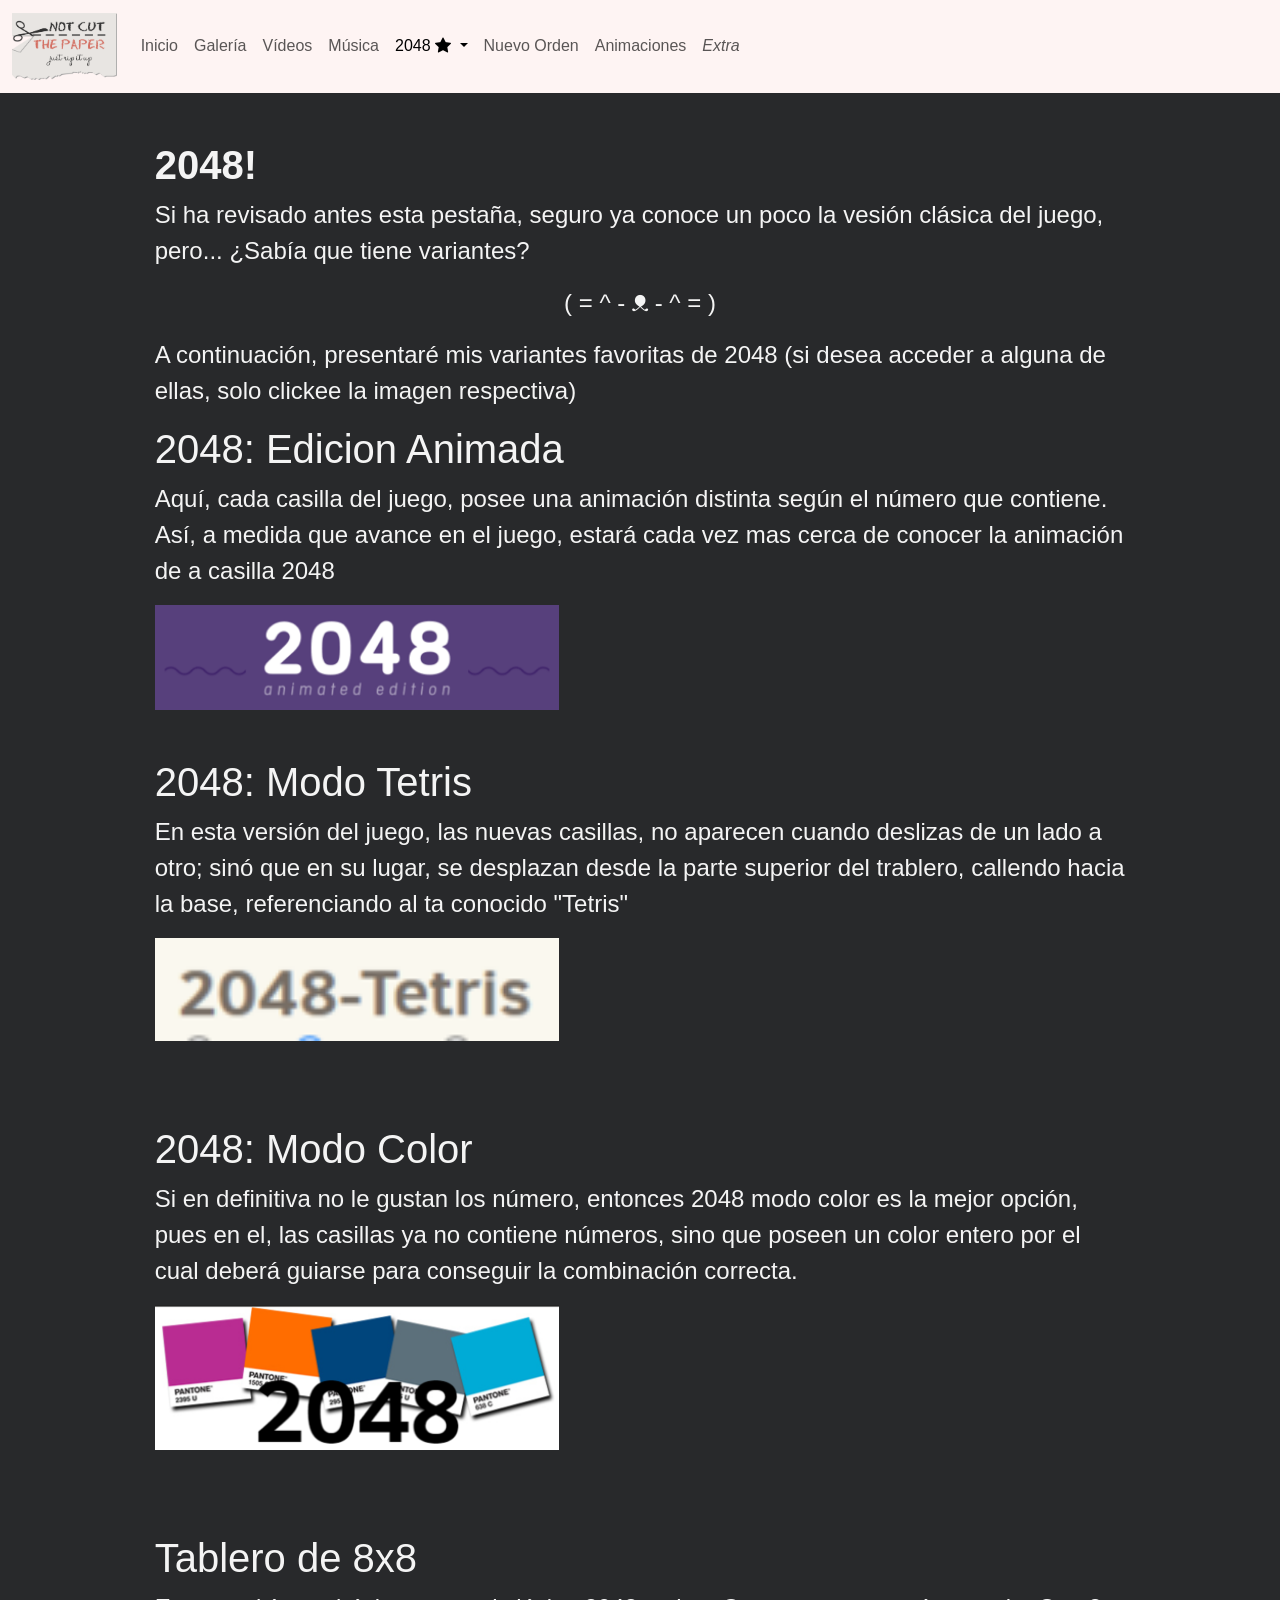
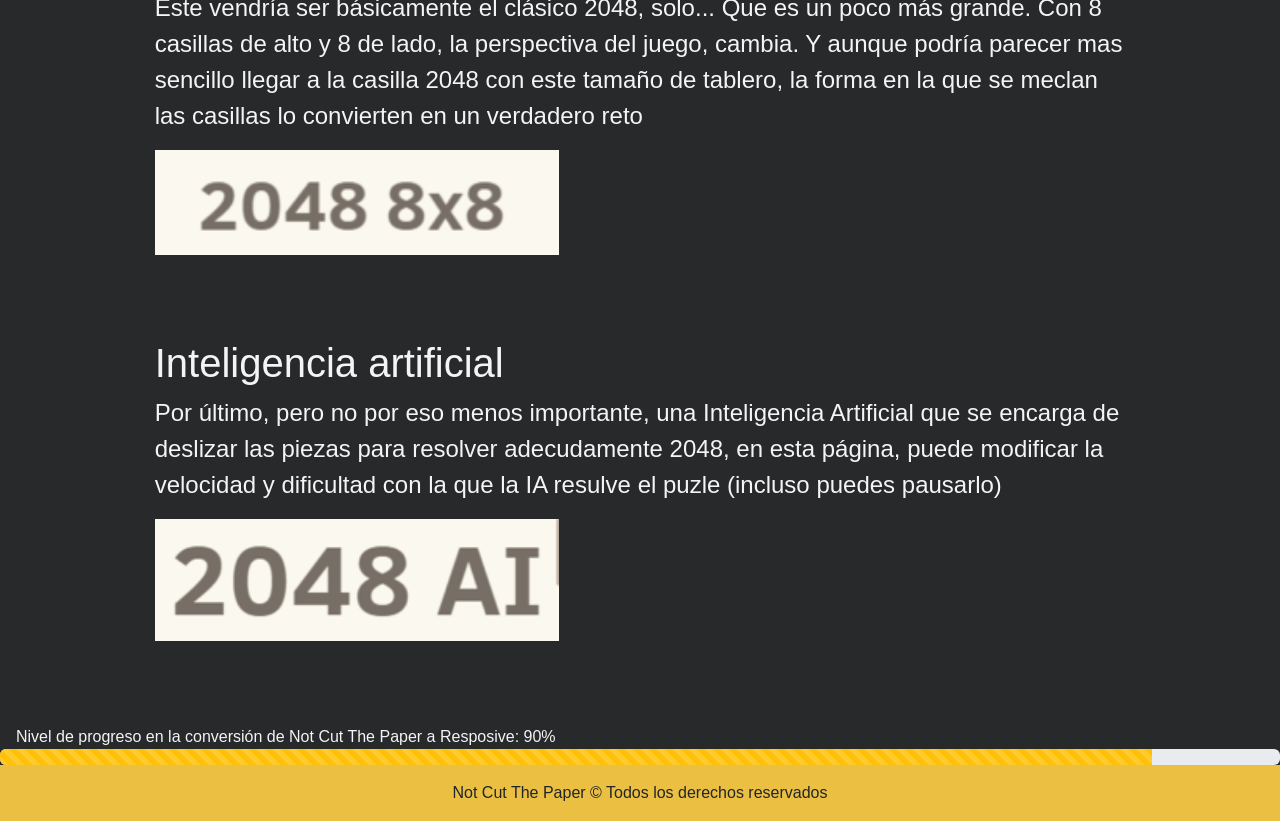
<file: 2048.html>
<!DOCTYPE html>
<html lang="en">
<head>
    <meta charset="UTF-8">
    <meta http-equiv="X-UA-Compatible" content="IE=edge">
    <meta name="viewport" content="width=device-width, initial-scale=1.0">
    <link rel="stylesheet" href="css/styles2048.css">
    <!-- Link a CSS y JavaScript BootsTrap 5 -->
    <link href="https://cdn.jsdelivr.net/npm/bootstrap@5.0.2/dist/css/bootstrap.min.css" rel="stylesheet" integrity="sha384-EVSTQN3/azprG1Anm3QDgpJLIm9Nao0Yz1ztcQTwFspd3yD65VohhpuuCOmLASjC" crossorigin="anonymous">
    <script src="https://cdn.jsdelivr.net/npm/bootstrap@5.0.2/dist/js/bootstrap.bundle.min.js" integrity="sha384-MrcW6ZMFYlzcLA8Nl+NtUVF0sA7MsXsP1UyJoMp4YLEuNSfAP+JcXn/tWtIaxVXM" crossorigin="anonymous"></script>
    <link rel="stylesheet" href="https://cdn.jsdelivr.net/npm/bootstrap-icons@1.5.0/font/bootstrap-icons.css">
    <title>Not Cut The Paper - Inicio</title>
</head>
    <link rel="stylesheet" href="css/styles2048.css">
<body style="background: #28292b;">
    <nav class="navbar navbar-expand-lg navbar-light" style="background-color: #FEF4F3;">
        <div class="container-fluid">
            <a class="navbar-brand col-4 col-lg-1 float-start" href="index.html"><img src="img/NCTP_new_logo.png" class="col-12" alt=""></a>
            <div class="comtainer col-5 float-none navbar-toggler border-0 fs-6">
                <p class="text-center mt-3">Bienvenido, espero le agrade el lugar</p>
            </div>
            <button class="navbar-toggler col-2 float-end" type="button" data-bs-toggle="collapse" data-bs-target="#navbarSupportedContent" aria-controls="navbarSupportedContent" aria-expanded="false" aria-label="Toggle navigation">
                <span class="navbar-toggler-icon"></span>
            </button>
            <div class="collapse navbar-collapse" id="navbarSupportedContent">
                <ul class="navbar-nav me-auto mb-2 mb-lg-0">
                    <li class="nav-item">
                        <a class="nav-link" aria-current="page" href="index.html">Inicio</a>
                    </li>
                    <li class="nav-item">
                        <a class="nav-link" href="g.html">Galería</a>
                    </li>
                    <li class="nav-item">
                        <a class="nav-link" href="v.html">Vídeos</a>
                    </li>
                    <li class="nav-item">
                        <a class="nav-link" href="m.html">Música</a>
                    </li>
                    <li class="nav-item dropdown">
                        <a class="nav-link dropdown-toggle active" href="#" id="navbarDropdown" role="button" data-bs-toggle="dropdown" aria-expanded="false">
                            2048 <i class="bi bi-star-fill"></i>
                        </a>
                        <ul class="dropdown-menu" aria-labelledby="navbarDropdown">
                            <li><a class="dropdown-item" href="2048.html">Especificaciones generales: 2048</a></li>
                            <li><a class="dropdown-item" href="https://www.romaincousin.fr/2048/">Ver. Animada</a></li>
                            <li><a class="dropdown-item" href="https://www.prat0318.com/2048-tetris/">Modo Tetris</a></li>
                            <li><a class="dropdown-item" href="https://0x0800.github.io/2048-PANTONE/">Modo Color</a></li>
                            <li><a class="dropdown-item" href="https://2048game.club/2048-8x8-board/">Tablero de 8x8</a></li>
                            <li><hr class="dropdown-divider"></li>
                            <li><a class="dropdown-item" href="https://aj-r.github.io/2048-AI/">IA</a></li>
                        </ul>
                    </li>
                    <li class="nav-item">
                        <a class="nav-link" href="o.html">Nuevo Orden</a>
                    </li>
                    <li class="nav-item">
                        <a class="nav-link" href="a.html">Animaciones</a>
                    </li>
                    <li class="nav-item">
                        <a class="nav-link" href="e.html"><Em>Extra</Em></a>
                    </li>
                </ul>
                <form class="d-flex">
                    <input class="form-control me-2 d-md-none d-block" type="search" placeholder="Buscar" aria-label="Search">
                    <button class="btn btn-outline-dark d-md-none d-block" type="submit">
                        <svg xmlns="http://www.w3.org/2000/svg" width="16" height="16" fill="currentColor" class="bi bi-search mb-1" viewBox="0 0 16 16">
                            <path d="M11.742 10.344a6.5 6.5 0 1 0-1.397 1.398h-.001c.03.04.062.078.098.115l3.85 3.85a1 1 0 0 0 1.415-1.414l-3.85-3.85a1.007 1.007 0 0 0-.115-.1zM12 6.5a5.5 5.5 0 1 1-11 0 5.5 5.5 0 0 1 11 0z"/>
                        </svg>
                    </button>
                </form>
            </div>
        </div>
    </nav>
    <div class="container col-md-10 mt-5 px-5">
        <div class="paragraphs fs-4">
            <h1 class="fs-1 tt">2048!</h1>
            <p>Si ha revisado antes esta pestaña, seguro ya conoce un poco la vesión clásica del juego, pero... ¿Sabía que tiene variantes?
            <p class="text-center">
                ( = ^ - ᴥ - ^ = )
            </p>
            <p>
                A continuación, presentaré mis variantes favoritas de 2048 (si desea acceder a alguna de ellas, solo clickee la imagen respectiva)
            </p>
            <h1>2048: Edicion Animada</h1>
            <p>
                Aquí, cada casilla del juego, posee una animación distinta según el número que contiene. Así, a medida que avance en el juego, estará cada vez mas cerca de conocer la animación de a casilla 2048
            </p>
            <div class="col-11 col-md-5 mt-3 mb-5">
                <a href="https://www.romaincousin.fr/2048/" target="_blank"><img style="width: 100%;" src="img/Animated2048.png" alt=""></a>
            </div>
            <h1>2048: Modo Tetris</h1>
            <p>
                En esta versión del juego, las nuevas casillas, no aparecen cuando deslizas de un lado a otro; sinó que en su lugar, se desplazan desde la parte superior del trablero, callendo hacia la base, referenciando al ta conocido "Tetris"
            </p>
            <div class="col-11 col-md-5 mt-3 mb-5">
                <a href="https://www.prat0318.com/2048-tetris/" target="_blank"><img style="width: 100%;" src="img/Tetris2048.png" alt=""></a>
            </div>
            <br>
            <h1>2048: Modo Color</h1>
            <p>
                Si en definitiva no le gustan los número, entonces 2048 modo color es la mejor opción, pues en el, las casillas ya no contiene números, sino que poseen un color entero por el cual deberá guiarse para conseguir la combinación correcta.
            </p>
            <div class="col-11 col-md-5 mt-3 mb-5">
                <a href="https://0x0800.github.io/2048-PANTONE/" target="_blank"><img style="width: 100%;" src="img/Color2048.png" alt=""></a>
            </div>
            <br>
            <h1>Tablero de 8x8</h1>
            <p>
                Este vendría ser básicamente el clásico 2048, solo... Que es un poco más grande. Con 8 casillas de alto y 8 de lado, la perspectiva del juego, cambia. Y aunque podría parecer mas sencillo llegar a la casilla 2048 con este tamaño de tablero, la forma en la que se meclan las casillas lo convierten en un verdadero reto
            </p>
            <div class="col-11 col-md-5 mt-3 mb-5">
                <a href="https://2048game.club/2048-8x8-board/" target="_blank"><img style="width: 100%;" src="img/8x8_2048.png" alt=""></a>
            </div>
            <br>
            <h1>Inteligencia artificial</h1>
            <p>
                Por último, pero no por eso menos importante, una Inteligencia Artificial que se encarga de deslizar las piezas para resolver adecudamente 2048, en esta página, puede modificar la velocidad y dificultad con la que la IA resulve el puzle (incluso puedes pausarlo)
            </p>
            <div class="col-11 col-md-5 mt-3 mb-5">
                <a href="https://aj-r.github.io/2048-AI/" target="_blank"><img style="width: 100%;" src="img/IA2048.png" alt=""></a>
            </div>
            <br>
        </div>
    </div>
    <div class="float-start m-0 p-0 col-12">
        <p class="m-0 ps-3">Nivel de progreso en la conversión de Not Cut The Paper a Resposive: 90%</p>
    <div class="progress">
        <div class="progress-bar progress-bar-striped bg-warning" role="progressbar" style="width: 90%" aria-valuenow="90" aria-valuemin="0" aria-valuemax="100"></div>
    </div>
    </div>
    <div class="container-fluid float-end m-0 p-0">
        <footer class="footer mt-auto py-3">
            <div class="container text-center">
                <span class="text-dark text-center">Not Cut The Paper © Todos los derechos reservados</span>
            </div>
        </footer>
    </div>
</body>
</file>
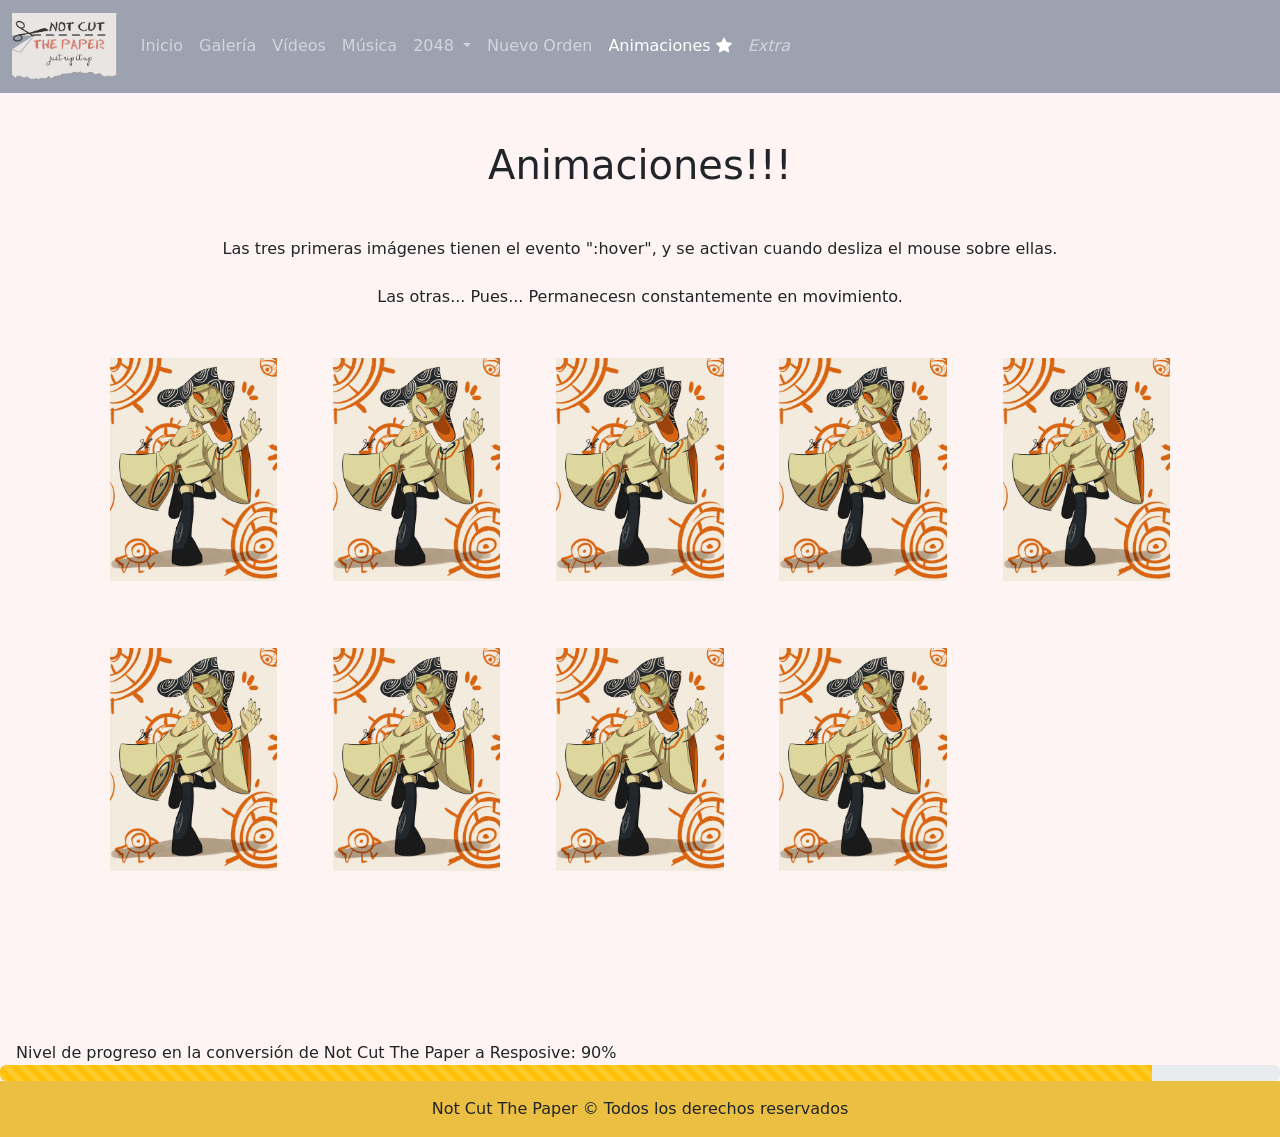
<file: a.html>
<!DOCTYPE html>
<html lang="en">
<head>
    <meta charset="UTF-8">
    <meta http-equiv="X-UA-Compatible" content="IE=edge">
    <meta name="viewport" content="width=device-width, initial-scale=1.0">
    <link rel="stylesheet" href="css/stylesa.css">
    <!-- Link a CSS y JavaScript BootsTrap 5 -->
    <link href="https://cdn.jsdelivr.net/npm/bootstrap@5.0.2/dist/css/bootstrap.min.css" rel="stylesheet" integrity="sha384-EVSTQN3/azprG1Anm3QDgpJLIm9Nao0Yz1ztcQTwFspd3yD65VohhpuuCOmLASjC" crossorigin="anonymous">
    <script src="https://cdn.jsdelivr.net/npm/bootstrap@5.0.2/dist/js/bootstrap.bundle.min.js" integrity="sha384-MrcW6ZMFYlzcLA8Nl+NtUVF0sA7MsXsP1UyJoMp4YLEuNSfAP+JcXn/tWtIaxVXM" crossorigin="anonymous"></script>
    <link rel="stylesheet" href="https://cdn.jsdelivr.net/npm/bootstrap-icons@1.5.0/font/bootstrap-icons.css">
    <title>Not Cut The Paper - Animaciones</title>
</head>
<body class="text-dark" style="background: #FEF4F3;">
    <nav class="navbar navbar-expand-lg navbar-dark" style="background-color: #9CA2B0;">
        <div class="container-fluid">
            <a class="navbar-brand col-4 col-lg-1 float-start" href="index.html"><img src="img/NCTP_new_logo.png" class="col-12" alt=""></a>
            <div class="comtainer col-5 float-none navbar-toggler border-0 fs-6">
                <p class="text-center mt-3">Bienvenido, espero le agrade el lugar</p>
            </div>
            <button class="navbar-toggler col-2 float-end" type="button" data-bs-toggle="collapse" data-bs-target="#navbarSupportedContent" aria-controls="navbarSupportedContent" aria-expanded="false" aria-label="Toggle navigation">
                <span class="navbar-toggler-icon"></span>
            </button>
            <div class="collapse navbar-collapse" id="navbarSupportedContent">
                <ul class="navbar-nav me-auto mb-2 mb-lg-0">
                    <li class="nav-item">
                        <a class="nav-link" aria-current="page" href="index.html">Inicio</a>
                    </li>
                    <li class="nav-item">
                        <a class="nav-link" href="g.html">Galería</a>
                    </li>
                    <li class="nav-item">
                        <a class="nav-link" href="v.html">Vídeos</a>
                    </li>
                    <li class="nav-item">
                        <a class="nav-link" href="m.html">Música</a>
                    </li>
                    <li class="nav-item dropdown">
                        <a class="nav-link dropdown-toggle" href="#" id="navbarDropdown" role="button" data-bs-toggle="dropdown" aria-expanded="false">
                            2048
                        </a>
                        <ul class="dropdown-menu" aria-labelledby="navbarDropdown">
                            <li><a class="dropdown-item" href="2048.html">Especificaciones generales: 2048</a></li>
                            <li><a class="dropdown-item" href="https://www.romaincousin.fr/2048/">Ver. Animada</a></li>
                            <li><a class="dropdown-item" href="https://www.prat0318.com/2048-tetris/">Modo Tetris</a></li>
                            <li><a class="dropdown-item" href="https://0x0800.github.io/2048-PANTONE/">Modo Color</a></li>
                            <li><a class="dropdown-item" href="https://2048game.club/2048-8x8-board/">Tablero de 8x8</a></li>
                            <li><hr class="dropdown-divider"></li>
                            <li><a class="dropdown-item" href="https://aj-r.github.io/2048-AI/">IA</a></li>
                        </ul>
                    </li>
                    <li class="nav-item">
                        <a class="nav-link" href="o.html">Nuevo Orden</a>
                    </li>
                    <li class="nav-item">
                        <a class="nav-link active" href="a.html">Animaciones <i class="bi bi-star-fill"></i></a>
                    </li>
                    <li class="nav-item">
                        <a class="nav-link" href="e.html"><Em>Extra</Em></a>
                    </li>
                </ul>
                <form class="d-flex">
                    <input class="form-control me-2 d-md-none d-block" type="search" placeholder="Buscar" aria-label="Search">
                    <button class="btn btn-outline-dark d-md-none d-block" type="submit">
                        <svg xmlns="http://www.w3.org/2000/svg" width="16" height="16" fill="currentColor" class="bi bi-search mb-1" viewBox="0 0 16 16">
                            <path d="M11.742 10.344a6.5 6.5 0 1 0-1.397 1.398h-.001c.03.04.062.078.098.115l3.85 3.85a1 1 0 0 0 1.415-1.414l-3.85-3.85a1.007 1.007 0 0 0-.115-.1zM12 6.5a5.5 5.5 0 1 1-11 0 5.5 5.5 0 0 1 11 0z"/>
                        </svg>
                    </button>
                </form>
            </div>
        </div>
    </nav>
    <div class="container text-center all-img" style="width: 100%; height: 100vh;">
        <h1 class="my-5">Animaciones!!!</h1>
        <p>Las tres primeras imágenes tienen el evento ":hover", y se activan cuando desliza el mouse sobre ellas. <br><br> Las otras... Pues... Permanecesn constantemente en movimiento.</p>
        <img src="img/Eve.jpg" alt="" class="two">
        <img src="img/Eve.jpg" alt="" class="three">
        <img src="img/Eve.jpg" alt="" class="four">
        <img src="img/Eve.jpg" alt="" class="five">
        <img src="img/Eve.jpg" alt="" class="six">
        <img src="img/Eve.jpg" alt="" class="seven">
        <img src="img/Eve.jpg" alt="" class="eigth">
        <img src="img/Eve.jpg" alt="" class="nine">
        <img src="img/Eve.jpg" alt="" class="ten">
    </div>
    <div class="float-start m-0 p-0 col-12">
        <p class="m-0 ps-3">Nivel de progreso en la conversión de Not Cut The Paper a Resposive: 90%</p>
        <div class="progress">
            <div class="progress-bar progress-bar-striped bg-warning" role="progressbar" style="width: 90%" aria-valuenow="90" aria-valuemin="0" aria-valuemax="100"></div>
        </div>
    </div>
    <div class="container-fluid float-end m-0 p-0 bg-warning">
        <footer class="footer mt-auto py-3">
            <div class="container text-center">
                <span class="text-dark text-center">Not Cut The Paper © Todos los derechos reservados</span>
            </div>
        </footer>
    </div>
</body>
</html>
</file>
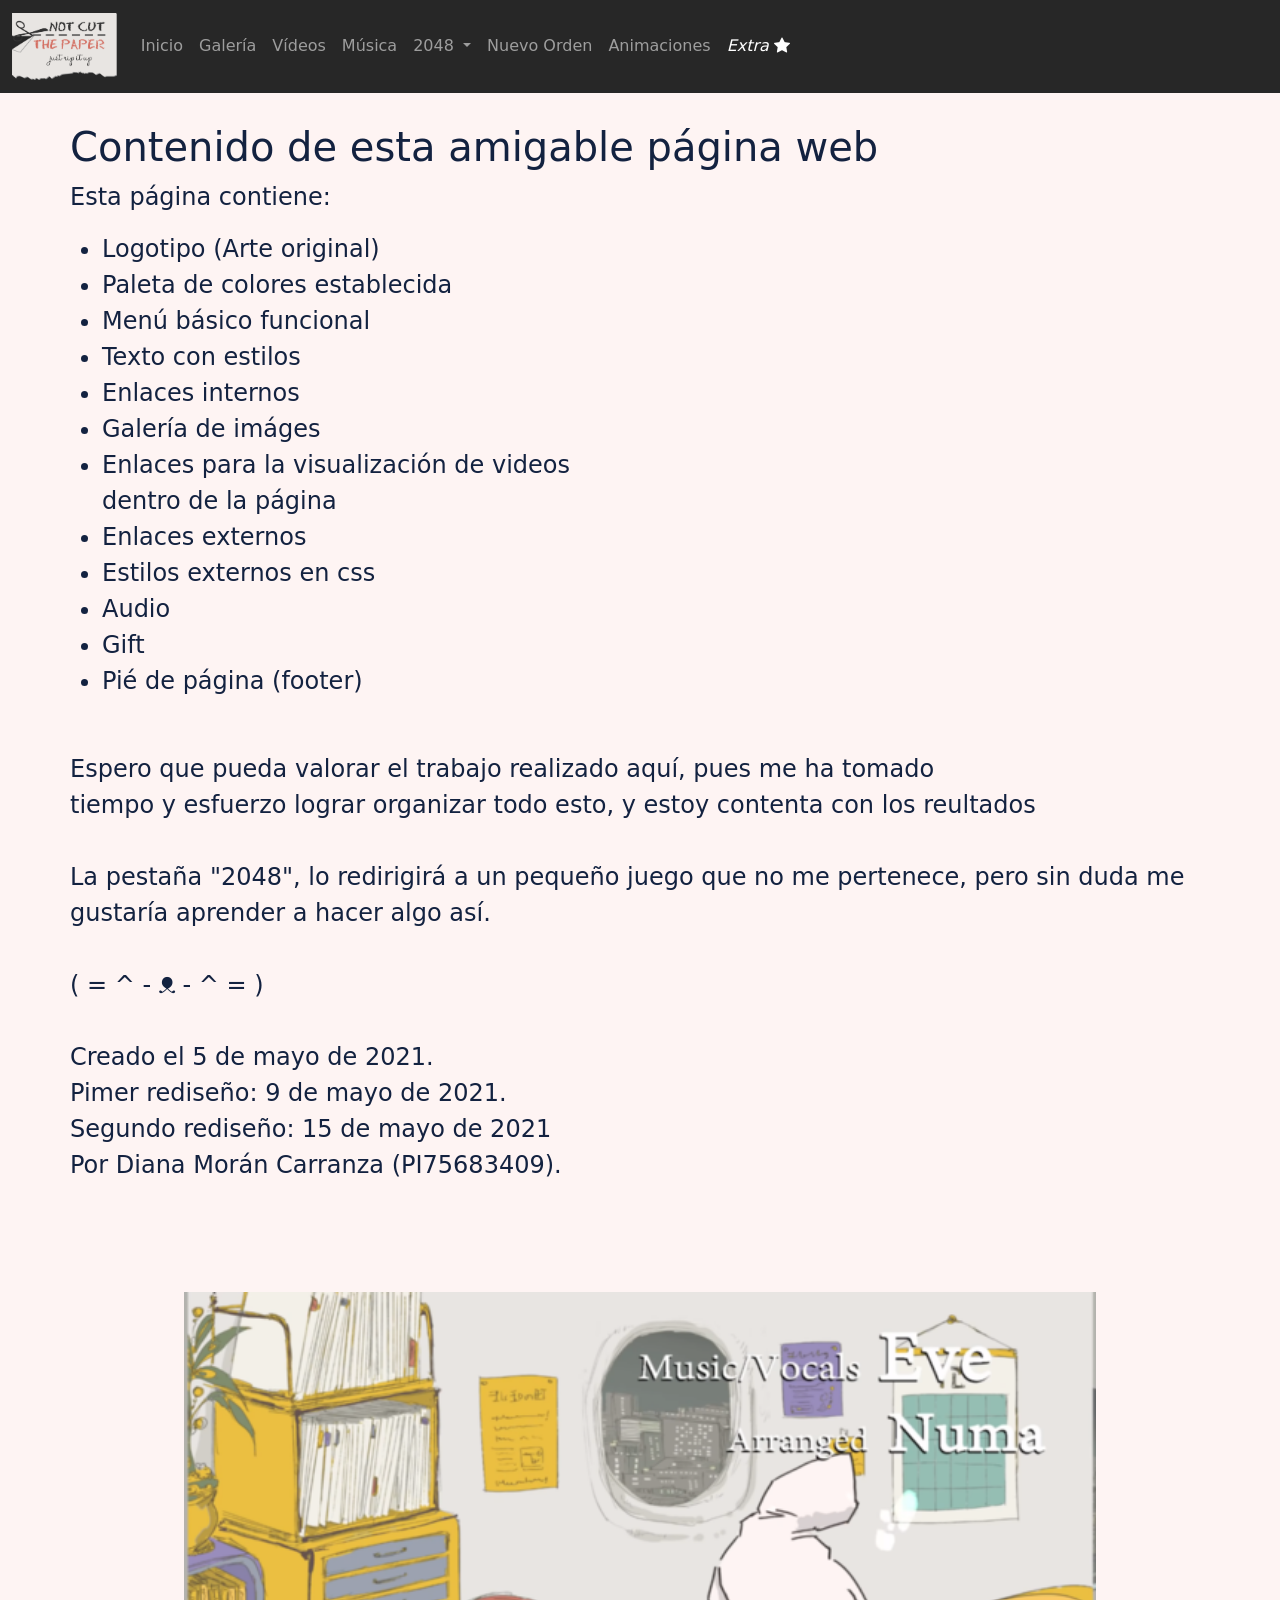
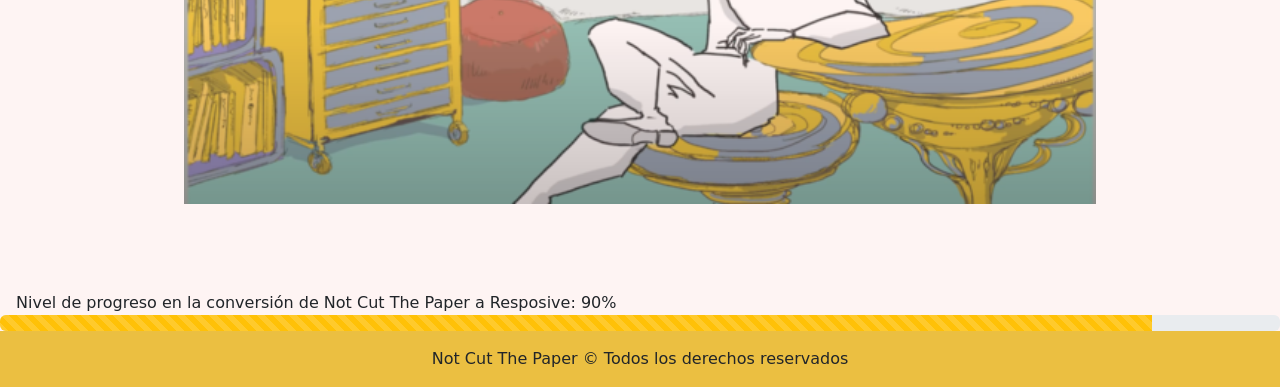
<file: e.html>
<!DOCTYPE html>
<html lang="en">
<head>
    <meta charset="UTF-8">
    <meta http-equiv="X-UA-Compatible" content="IE=edge">
    <meta name="viewport" content="width=device-width, initial-scale=1.0">
    <link rel="stylesheet" href="css/stylese.css">
    <!-- Link a CSS y JavaScript BootsTrap 5 -->
    <link href="https://cdn.jsdelivr.net/npm/bootstrap@5.0.2/dist/css/bootstrap.min.css" rel="stylesheet" integrity="sha384-EVSTQN3/azprG1Anm3QDgpJLIm9Nao0Yz1ztcQTwFspd3yD65VohhpuuCOmLASjC" crossorigin="anonymous">
    <script src="https://cdn.jsdelivr.net/npm/bootstrap@5.0.2/dist/js/bootstrap.bundle.min.js" integrity="sha384-MrcW6ZMFYlzcLA8Nl+NtUVF0sA7MsXsP1UyJoMp4YLEuNSfAP+JcXn/tWtIaxVXM" crossorigin="anonymous"></script>
    <link rel="stylesheet" href="https://cdn.jsdelivr.net/npm/bootstrap-icons@1.5.0/font/bootstrap-icons.css">
    <title>Not Cut The Paper - Extra</title>
</head>
<body class="text-dark" style="background: #FEF4F3;">
    <nav class="navbar navbar-expand-lg navbar-dark" style="background-color: rgb(39, 39, 39);;">
        <div class="container-fluid">
            <a class="navbar-brand col-4 col-lg-1 float-start" href="index.html"><img src="img/NCTP_new_logo.png" class="col-12" alt=""></a>
            <div class="comtainer col-5 float-none navbar-toggler border-0 fs-6">
                <p class="text-center mt-3">Bienvenido, espero le agrade el lugar</p>
            </div>
            <button class="navbar-toggler col-2 float-end" type="button" data-bs-toggle="collapse" data-bs-target="#navbarSupportedContent" aria-controls="navbarSupportedContent" aria-expanded="false" aria-label="Toggle navigation">
                <span class="navbar-toggler-icon"></span>
            </button>
            <div class="collapse navbar-collapse" id="navbarSupportedContent">
                <ul class="navbar-nav me-auto mb-2 mb-lg-0">
                    <li class="nav-item">
                        <a class="nav-link" aria-current="page" href="index.html">Inicio</a>
                    </li>
                    <li class="nav-item">
                        <a class="nav-link" href="g.html">Galería</a>
                    </li>
                    <li class="nav-item">
                        <a class="nav-link" href="v.html">Vídeos</a>
                    </li>
                    <li class="nav-item">
                        <a class="nav-link" href="m.html">Música</a>
                    </li>
                    <li class="nav-item dropdown">
                        <a class="nav-link dropdown-toggle" href="#" id="navbarDropdown" role="button" data-bs-toggle="dropdown" aria-expanded="false">
                            2048
                        </a>
                        <ul class="dropdown-menu" aria-labelledby="navbarDropdown">
                            <li><a class="dropdown-item" href="2048.html">Especificaciones generales: 2048</a></li>
                            <li><a class="dropdown-item" href="https://www.romaincousin.fr/2048/">Ver. Animada</a></li>
                            <li><a class="dropdown-item" href="https://www.prat0318.com/2048-tetris/">Modo Tetris</a></li>
                            <li><a class="dropdown-item" href="https://0x0800.github.io/2048-PANTONE/">Modo Color</a></li>
                            <li><a class="dropdown-item" href="https://2048game.club/2048-8x8-board/">Tablero de 8x8</a></li>
                            <li><hr class="dropdown-divider"></li>
                            <li><a class="dropdown-item" href="https://aj-r.github.io/2048-AI/">IA</a></li>
                        </ul>
                    </li>
                    <li class="nav-item">
                        <a class="nav-link" href="o.html">Nuevo Orden</a>
                    </li>
                    <li class="nav-item">
                        <a class="nav-link" href="a.html">Animaciones</a>
                    </li>
                    <li class="nav-item">
                        <a class="nav-link active" href="e.html"><Em>Extra <i class="bi bi-star-fill"></i></Em></a>
                    </li>
                </ul>
                <form class="d-flex">
                    <input class="form-control me-2 d-md-none d-block" type="search" placeholder="Buscar" aria-label="Search">
                    <button class="btn btn-outline-dark d-md-none d-block" type="submit">
                        <svg xmlns="http://www.w3.org/2000/svg" width="16" height="16" fill="currentColor" class="bi bi-search mb-1" viewBox="0 0 16 16">
                            <path d="M11.742 10.344a6.5 6.5 0 1 0-1.397 1.398h-.001c.03.04.062.078.098.115l3.85 3.85a1 1 0 0 0 1.415-1.414l-3.85-3.85a1.007 1.007 0 0 0-.115-.1zM12 6.5a5.5 5.5 0 1 1-11 0 5.5 5.5 0 0 1 11 0z"/>
                        </svg>
                    </button>
                </form>
            </div>
        </div>
    </nav>
    <div class="paragraphs">
        <h1>Contenido de esta amigable página web<br>
        </h1>
        <p>Esta página contiene:
            <ul>
                <li>Logotipo (Arte original)</li>
                <li>Paleta de colores establecida</li>
                <li>Menú básico funcional</li>
                <li>Texto con estilos</li>
                <li>Enlaces internos</li>
                <li>Galería de imáges</li>
                <li>Enlaces para la visualización de videos <br>
                    dentro de la página</li>
                <li>Enlaces externos</li>
                <li>Estilos externos en css</li>
                <li>Audio</li>
                <li>Gift</li>
                <li>Pié de página (footer)</li>
            </ul>
            <br>
            Espero que pueda valorar el trabajo realizado aquí, pues me ha tomado <br>
            tiempo y esfuerzo lograr organizar todo esto, y estoy contenta con los reultados<br>
            <br>
            La pestaña "2048", lo redirigirá a un pequeño juego que no me pertenece, pero sin duda me gustaría aprender a hacer algo así.<br>
            <br>
            ( = ^ - ᴥ - ^ = )<br>
            <br>
            Creado el 5 de mayo de 2021.<br>
            Pimer rediseño: 9 de mayo de 2021.<br>
            Segundo rediseño: 15 de mayo de 2021<br>
            Por Diana Morán Carranza (PI75683409).<br>
            <br>
        </p>
        <img src="img/Last Dance 7.png" alt="Last Dance - EVE" class="two">
    </div>
    <div class="float-start m-0 p-0 col-12">
        <p class="m-0 ps-3">Nivel de progreso en la conversión de Not Cut The Paper a Resposive: 90%</p>
        <div class="progress">
            <div class="progress-bar progress-bar-striped bg-warning" role="progressbar" style="width: 90%" aria-valuenow="90" aria-valuemin="0" aria-valuemax="100"></div>
        </div>
    </div>
    <div class="container-fluid float-end m-0 p-0 bg-warning">
        <footer class="footer mt-auto py-3">
            <div class="container text-center">
                <span class="text-dark text-center">Not Cut The Paper © Todos los derechos reservados</span>
            </div>
        </footer>
    </div>
</body>
</file>
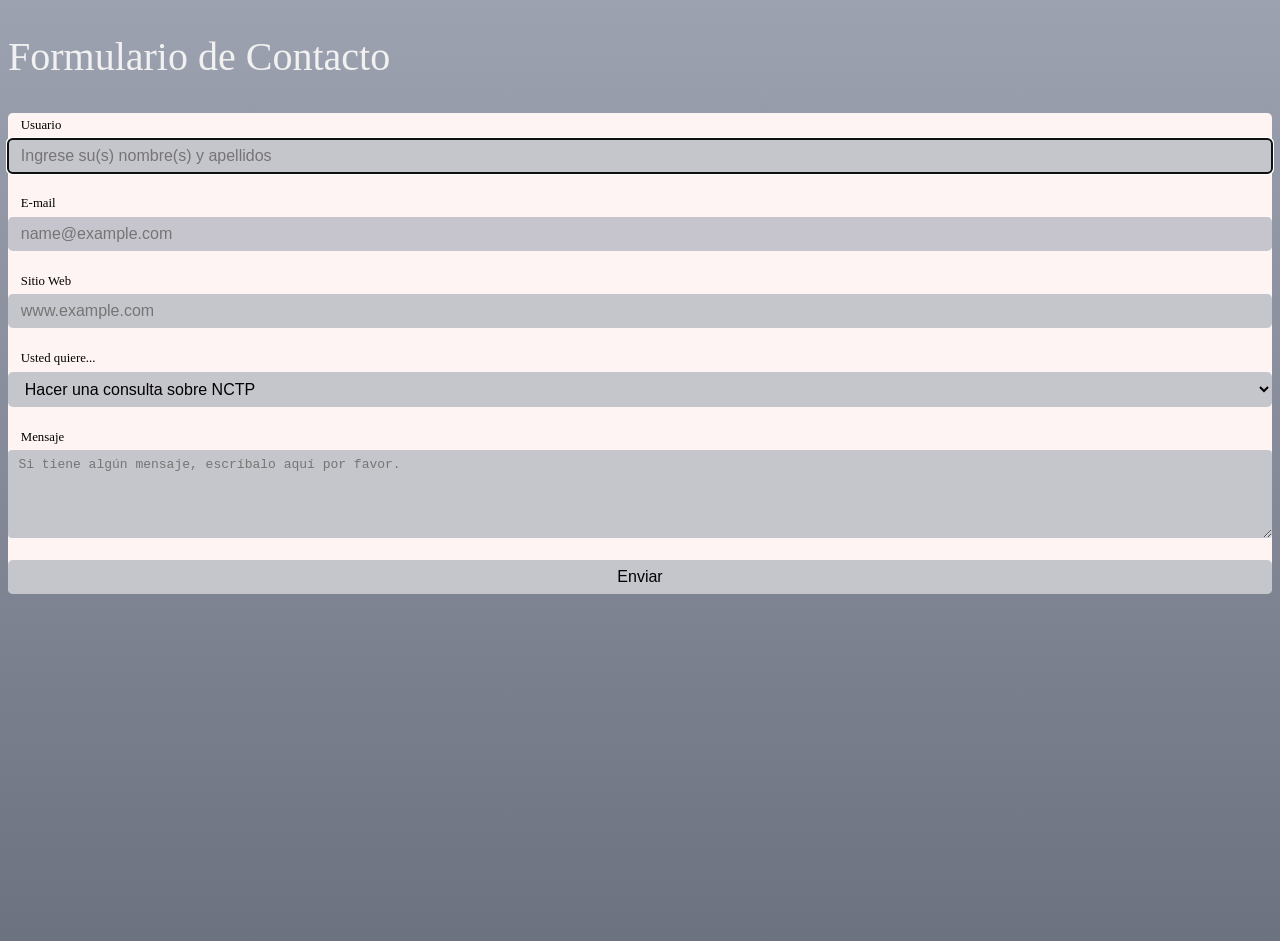
<file: f.html>
<!DOCTYPE html>
<html lang="en">
<head>
    <meta charset="UTF-8">
    <meta http-equiv="X-UA-Compatible" content="IE=edge">
    <meta name="viewport" content="width=device-width, initial-scale=1.0">
    <link rel="stylesheet" href="css/stylesf.css">
    <title>Not Cut The Paper - Formulario de Contacto</title>
</head>
<body>
    <aside class="formulario">
        <h1>Formulario de Contacto</h1>
        <form method="POST">
            <label for="name">Usuario</label><br>
            <input type="text" id="name" value="" placeholder="Ingrese su(s) nombre(s) y apellidos" required autofocus><br>
            <br>
            <label for="email">E-mail</label><br>
            <input type="email" id="email" name="email" placeholder="name@example.com" required><br>
            <br>
            <label for="website">Sitio Web</label><br>
            <input type="url" id="website" name="website" value="" placeholder="www.example.com" required><br>
            <br>
            <label for="txtbox">Usted quiere...</label><br>
            <select id="txtbox" name="txtbox" required>
                <option value="consult">Hacer una consulta sobre NCTP</option>
                <option value="comment">Hacer un comentario sobre NCTP</option>
                <option value="comment">Hacer una correción a NCTP</option>
                <option value="problem">Informar sobre un problema en NCTP</option>
            </select><br>
            <br>
            <label for="message">Mensaje</label><br>
            <textarea name="message" placeholder="Si tiene algún mensaje, escríbalo aquí por favor." required="required" cols="30" rows="5"></textarea><br>
            <br>
            <input type="submit" value="Enviar" class="button">
        </form>
    </aside>
</body>
</html>
</file>
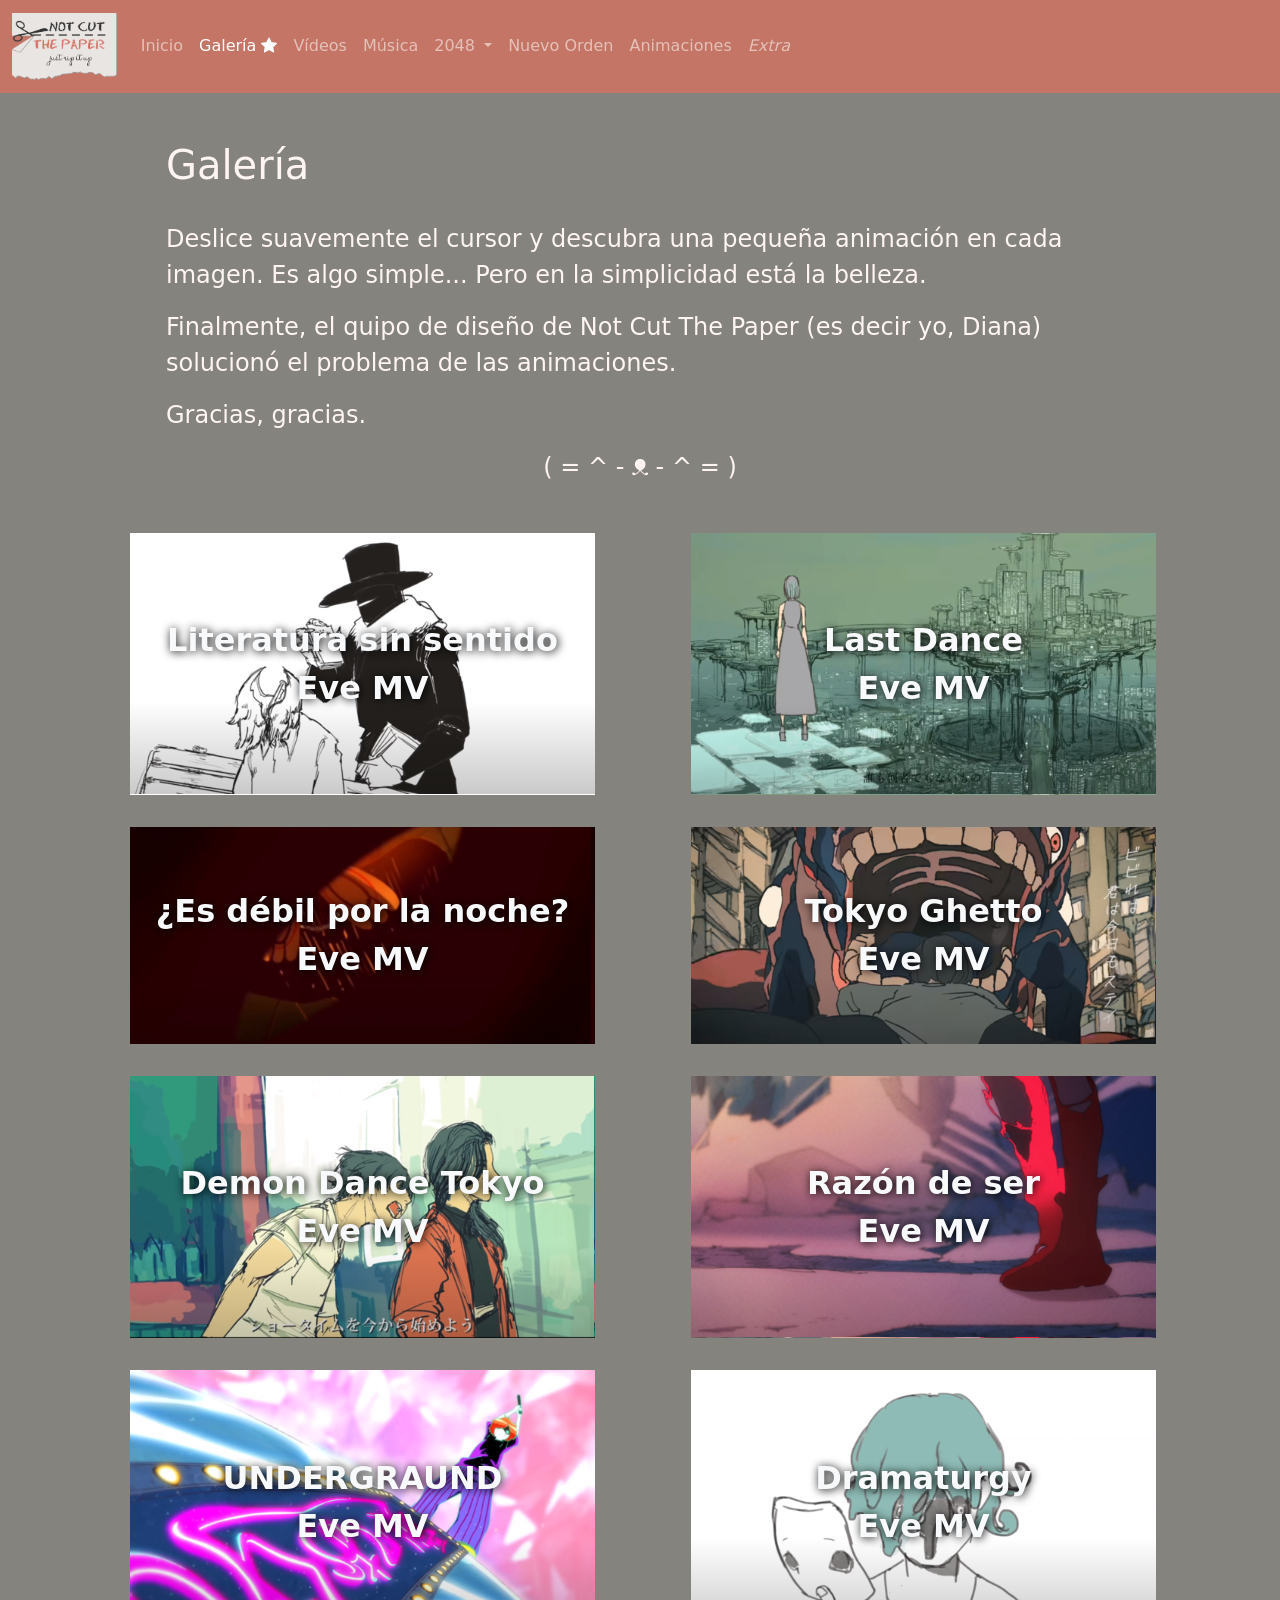
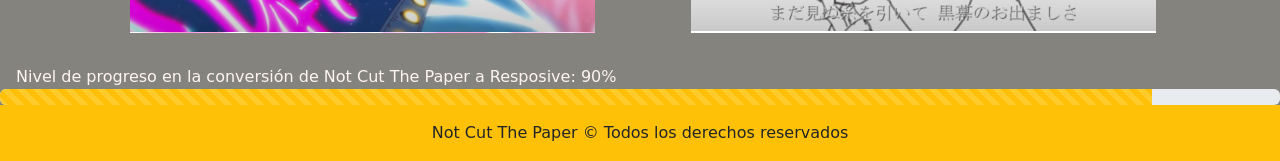
<file: g.html>
<!DOCTYPE html>
<html lang="en">
<head>
    <meta charset="UTF-8">
    <meta http-equiv="X-UA-Compatible" content="IE=edge">
    <meta name="viewport" content="width=device-width, initial-scale=1.0">
    <link rel="stylesheet" href="css/stylesg.css">
    <!-- Link a CSS y JavaScript BootsTrap 5 -->
    <link href="https://cdn.jsdelivr.net/npm/bootstrap@5.0.2/dist/css/bootstrap.min.css" rel="stylesheet" integrity="sha384-EVSTQN3/azprG1Anm3QDgpJLIm9Nao0Yz1ztcQTwFspd3yD65VohhpuuCOmLASjC" crossorigin="anonymous">
    <script src="https://cdn.jsdelivr.net/npm/bootstrap@5.0.2/dist/js/bootstrap.bundle.min.js" integrity="sha384-MrcW6ZMFYlzcLA8Nl+NtUVF0sA7MsXsP1UyJoMp4YLEuNSfAP+JcXn/tWtIaxVXM" crossorigin="anonymous"></script>
    <link rel="stylesheet" href="https://cdn.jsdelivr.net/npm/bootstrap-icons@1.5.0/font/bootstrap-icons.css">
    <title>Not Cut The Paper - Galería</title>
</head>
<body style="background: #85837e;">
    <nav class="navbar navbar-expand-lg navbar-dark" style="background-color: #C47565;">
        <div class="container-fluid">
            <a class="navbar-brand col-4 col-lg-1 float-start" href="index.html"><img src="img/NCTP_new_logo.png" class="col-12" alt=""></a>
            <div class="comtainer col-5 float-none navbar-toggler border-0 fs-6">
                <p class="text-center mt-3">Bienvenido, espero le agrade el lugar</p>
            </div>
            <button class="navbar-toggler col-2 float-end" type="button" data-bs-toggle="collapse" data-bs-target="#navbarSupportedContent" aria-controls="navbarSupportedContent" aria-expanded="false" aria-label="Toggle navigation">
                <span class="navbar-toggler-icon"></span>
            </button>
            <div class="collapse navbar-collapse" id="navbarSupportedContent">
                <ul class="navbar-nav me-auto mb-2 mb-lg-0">
                    <li class="nav-item">
                        <a class="nav-link" aria-current="page" href="index.html">Inicio</a>
                    </li>
                    <li class="nav-item">
                        <a class="nav-link active" href="g.html">Galería  <i class="bi bi-star-fill"></i></a>
                    </li>
                    <li class="nav-item">
                        <a class="nav-link" href="v.html">Vídeos</a>
                    </li>
                    <li class="nav-item">
                        <a class="nav-link" href="m.html">Música</a>
                    </li>
                    <li class="nav-item dropdown">
                        <a class="nav-link dropdown-toggle" href="#" id="navbarDropdown" role="button" data-bs-toggle="dropdown" aria-expanded="false">
                            2048
                        </a>
                        <ul class="dropdown-menu" aria-labelledby="navbarDropdown">
                            <li><a class="dropdown-item" href="2048.html">Especificaciones generales: 2048</a></li>
                            <li><a class="dropdown-item" href="https://www.romaincousin.fr/2048/">Ver. Animada</a></li>
                            <li><a class="dropdown-item" href="https://www.prat0318.com/2048-tetris/">Modo Tetris</a></li>
                            <li><a class="dropdown-item" href="https://0x0800.github.io/2048-PANTONE/">Modo Color</a></li>
                            <li><a class="dropdown-item" href="https://2048game.club/2048-8x8-board/">Tablero de 8x8</a></li>
                            <li><hr class="dropdown-divider"></li>
                            <li><a class="dropdown-item" href="https://aj-r.github.io/2048-AI/">IA</a></li>
                        </ul>
                    </li>
                    <li class="nav-item">
                        <a class="nav-link" href="o.html">Nuevo Orden</a>
                    </li>
                    <li class="nav-item">
                        <a class="nav-link" href="a.html">Animaciones</a>
                    </li>
                    <li class="nav-item">
                        <a class="nav-link" href="e.html"><Em>Extra</Em></a>
                    </li>
                </ul>
                <form class="d-flex">
                    <input class="form-control me-2 d-md-none d-block" type="search" placeholder="Buscar" aria-label="Search">
                    <button class="btn btn-outline-dark d-md-none d-block" type="submit">
                        <svg xmlns="http://www.w3.org/2000/svg" width="16" height="16" fill="currentColor" class="bi bi-search mb-1" viewBox="0 0 16 16">
                            <path d="M11.742 10.344a6.5 6.5 0 1 0-1.397 1.398h-.001c.03.04.062.078.098.115l3.85 3.85a1 1 0 0 0 1.415-1.414l-3.85-3.85a1.007 1.007 0 0 0-.115-.1zM12 6.5a5.5 5.5 0 1 1-11 0 5.5 5.5 0 0 1 11 0z"/>
                        </svg>
                    </button>
                </form>
            </div>
        </div>
    </nav>
    <div class="container px-md-5 px-4 mb-md-5 mb-4">
        <div class="paragraphs px-md-5 px-4 col-12 col-8-md text-start">
            <br><br>
            <h1 class="fw-normal fs-1" style="color: #FEF4F3;">Galería</h1><br>
            <div class="clearfix fs-md-4 fs-4 fw-light">
                <p>
                    Deslice suavemente el cursor y descubra una pequeña animación en cada imagen. Es algo simple... Pero en la simplicidad está la belleza.
                </p>
                <p>
                    Finalmente, el quipo de diseño de Not Cut The Paper (es decir yo, Diana) solucionó el problema de las animaciones.
                </p>
                <p>
                    Gracias, gracias.
                </p>
                <p class="text-center">
                    ( = ^ - ᴥ - ^ = )
                </p>
            </div>
        </div>
    </div>
    <div class="container text-light text-center">
        <div class="all-img text-center fs-2 fw-bold">
            <div class="img1 col-md-5 col-12 mx-0 mx-md-5 float-start">Literatura sin sentido<br>Eve MV</div>
            <div class="img2 col-md-5 col-12 me-0 ms-md-5 float-start">Last Dance<br>Eve MV</div>
        </div>
        <div class="all-img text-center fs-2 fw-bold">
            <div class="img3 col-md-5 col-12 mx-0 mx-md-5 float-start">¿Es débil por la noche?<br>Eve MV</div>
            <div class="img4 col-md-5 col-12 me-0 ms-md-5 float-start">Tokyo Ghetto<br>Eve MV</div>
        </div>
        <div class="all-img text-center fs-2 fw-bold">
            <div class="img5 col-md-5 col-12 mx-0 mx-md-5 float-start">Demon Dance Tokyo<br>Eve MV</div>
            <div class="img6 col-md-5 col-12 me-0 ms-md-5 float-start">Razón de ser<br>Eve MV</div>
        </div>
        <div class="all-img text-center fs-2 fw-bold">
            <div class="img7 col-md-5 col-12 mx-0 mx-md-5 float-start">UNDERGRAUND<br>Eve MV</div>
            <div class="img8 col-md-5 col-12 me-0 ms-md-5 float-start">Dramaturgy<br>Eve MV</div>
        </div>
    </div>
    <div class="float-start m-0 p-0 col-12">
        <p class="m-0 ps-3">Nivel de progreso en la conversión de Not Cut The Paper a Resposive: 90%</p>
        <div class="progress">
            <div class="progress-bar progress-bar-striped bg-warning" role="progressbar" style="width: 90%" aria-valuenow="90" aria-valuemin="0" aria-valuemax="100"></div>
        </div>
    </div>
    <div class="container-fluid float-end m-0 p-0 bg-warning">
        <footer class="footer mt-auto py-3">
            <div class="container text-center">
                <span class="text-dark text-center">Not Cut The Paper © Todos los derechos reservados</span>
            </div>
        </footer>
    </div>
</body>
</file>
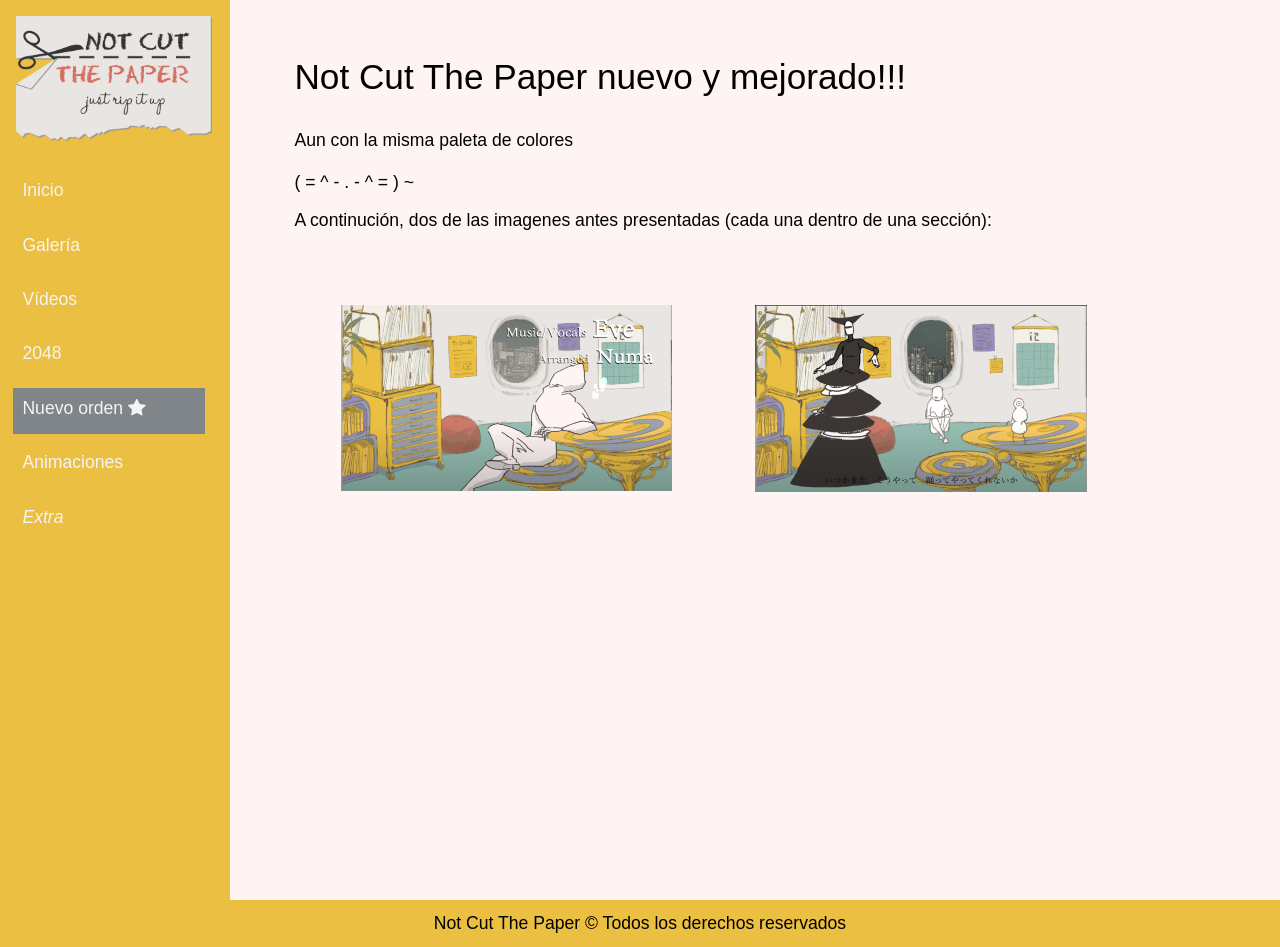
<file: o.html>
<!DOCTYPE html>
<html lang="en">
<head>
    <meta charset="UTF-8">
    <meta http-equiv="X-UA-Compatible" content="IE=edge">
    <meta name="viewport" content="width=device-width, initial-scale=1.0">
    <link rel="stylesheet" href="https://cdn.jsdelivr.net/npm/bootstrap-icons@1.5.0/font/bootstrap-icons.css">
    <title>Not Cut The Paper - Reorganización</title>
    <link rel="stylesheet" href="css/styleso.css">
</head>
<body>
    <div>
        <header>
            <h1>Not Cut The Paper nuevo y mejorado!!!</h1>
        </header>
        <p>Aun con la misma paleta de colores<br><br>( = ^ - . - ^ = ) ~</p>
        <p>A continución, dos de las imagenes antes presentadas (cada una dentro de una sección):</p><br>
        <div>
            <section>
                <img src="img/Last Dance 7.png" alt="">
            </section>
            <section>
                <img src="img/Last Dance 1.png" alt="">
            </section>
        </div>
    </div>
    <aside>
    <li class="all-menu">
            <a href="index.html"><img class="logo" src="img/NCTP_new_logo.png" alt=""></a>
            <ul class="btn">
                <li class="botn"><a href="index.html" id="">Inicio</a></li>
                <li class="botn"><a href="g.html" id="">Galería</a></li>
                <li class="botn"><a href="v.html" id="">Vídeos</a></li>
                <li class="botn"><a href="2048.html" target="_self">2048</a>
                    <ul class="menu1">
                        <li><a href="https://www.romaincousin.fr/2048/" target="_blank">E. Animada</a></li>
                        <li><a href="https://www.prat0318.com/2048-tetris/" target="_blank">Modo Tetris</a></li>
                        <li><a href="https://0x0800.github.io/2048-PANTONE/" target="_blank">Modo color</a></li>
                        <li><a href="https://2048game.club/2048-8x8-board/" target="_blank">Tablero de 8x8</a></li>
                        <li><a href="https://aj-r.github.io/2048-AI/" target="_blank">IA</a></li>
                    </ul>
                </li>
                <li class="botn" style="background: rgb(127, 133, 136);"><a href="o.html" id="">Nuevo orden <i class="bi bi-star-fill"></i></a></li>
                <li class="botn"><a href="a.html" id="">Animaciones</a></li>
                <li class="botn"><a href="e.html" id=""><em>Extra</em></a></li>
            </ul>
        </li>
    </aside>
    <footer>
        <span>Not Cut The Paper © Todos los derechos reservados</span>
    </footer>
</body>
</html>
</file>
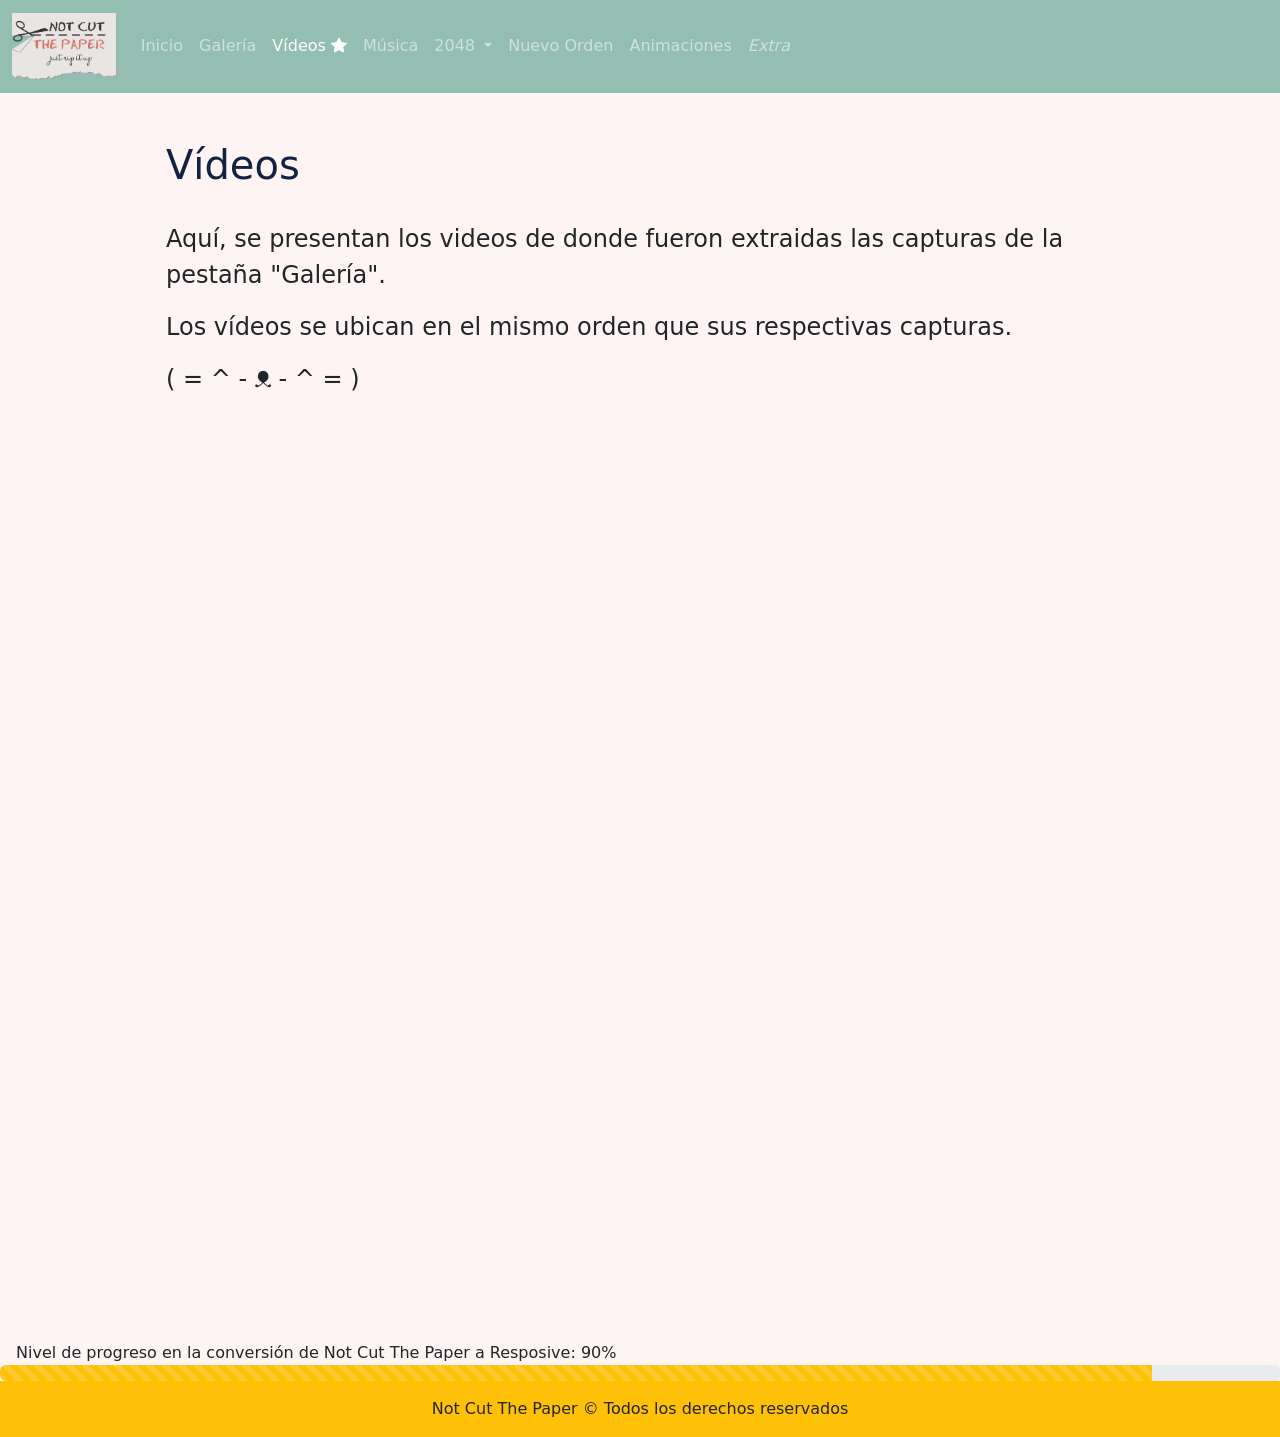
<file: v.html>
<!DOCTYPE html>
<html lang="en">
<head>
    <meta charset="UTF-8">
    <meta http-equiv="X-UA-Compatible" content="IE=edge">
    <meta name="viewport" content="width=device-width, initial-scale=1.0">
    <link rel="stylesheet" href="css/stylesv.css">
    <!-- Link a CSS y JavaScript BootsTrap 5 -->
    <link href="https://cdn.jsdelivr.net/npm/bootstrap@5.0.2/dist/css/bootstrap.min.css" rel="stylesheet" integrity="sha384-EVSTQN3/azprG1Anm3QDgpJLIm9Nao0Yz1ztcQTwFspd3yD65VohhpuuCOmLASjC" crossorigin="anonymous">
    <script src="https://cdn.jsdelivr.net/npm/bootstrap@5.0.2/dist/js/bootstrap.bundle.min.js" integrity="sha384-MrcW6ZMFYlzcLA8Nl+NtUVF0sA7MsXsP1UyJoMp4YLEuNSfAP+JcXn/tWtIaxVXM" crossorigin="anonymous"></script>
    <link rel="stylesheet" href="https://cdn.jsdelivr.net/npm/bootstrap-icons@1.5.0/font/bootstrap-icons.css">
    <title>Not Cut The Paper - Vídeos</title>
</head>
<body style="background: #FEF4F3;">
    <nav class="navbar navbar-expand-lg navbar-dark" style="background-color: #95beb3;">
        <div class="container-fluid">
            <a class="navbar-brand col-4 col-lg-1 float-start" href="index.html"><img src="img/NCTP_new_logo.png" class="col-12" alt=""></a>
            <div class="comtainer col-5 float-none navbar-toggler border-0 fs-6">
                <p class="text-center mt-3">Bienvenido, espero le agrade el lugar</p>
            </div>
            <button class="navbar-toggler col-2 float-end" type="button" data-bs-toggle="collapse" data-bs-target="#navbarSupportedContent" aria-controls="navbarSupportedContent" aria-expanded="false" aria-label="Toggle navigation">
                <span class="navbar-toggler-icon"></span>
            </button>
            <div class="collapse navbar-collapse" id="navbarSupportedContent">
                <ul class="navbar-nav me-auto mb-2 mb-lg-0">
                    <li class="nav-item">
                        <a class="nav-link" aria-current="page" href="index.html">Inicio</a>
                    </li>
                    <li class="nav-item">
                        <a class="nav-link" href="g.html">Galería</a>
                    </li>
                    <li class="nav-item">
                        <a class="nav-link active" href="v.html">Vídeos <i class="bi bi-star-fill"></i></a>
                    </li>
                    <li class="nav-item">
                        <a class="nav-link" href="m.html">Música</a>
                    </li>
                    <li class="nav-item dropdown">
                        <a class="nav-link dropdown-toggle" href="#" id="navbarDropdown" role="button" data-bs-toggle="dropdown" aria-expanded="false">
                            2048
                        </a>
                        <ul class="dropdown-menu" aria-labelledby="navbarDropdown">
                            <li><a class="dropdown-item" href="2048.html">Especificaciones generales: 2048</a></li>
                            <li><a class="dropdown-item" href="https://www.romaincousin.fr/2048/">Ver. Animada</a></li>
                            <li><a class="dropdown-item" href="https://www.prat0318.com/2048-tetris/">Modo Tetris</a></li>
                            <li><a class="dropdown-item" href="https://0x0800.github.io/2048-PANTONE/">Modo Color</a></li>
                            <li><a class="dropdown-item" href="https://2048game.club/2048-8x8-board/">Tablero de 8x8</a></li>
                            <li><hr class="dropdown-divider"></li>
                            <li><a class="dropdown-item" href="https://aj-r.github.io/2048-AI/">IA</a></li>
                        </ul>
                    </li>
                    <li class="nav-item">
                        <a class="nav-link" href="o.html">Nuevo Orden</a>
                    </li>
                    <li class="nav-item">
                        <a class="nav-link" href="a.html">Animaciones</a>
                    </li>
                    <li class="nav-item">
                        <a class="nav-link" href="e.html"><Em>Extra</Em></a>
                    </li>
                </ul>
                <form class="d-flex">
                    <input class="form-control me-2 d-md-none d-block" type="search" placeholder="Buscar" aria-label="Search">
                    <button class="btn btn-outline-dark d-md-none d-block" type="submit">
                        <svg xmlns="http://www.w3.org/2000/svg" width="16" height="16" fill="currentColor" class="bi bi-search mb-1" viewBox="0 0 16 16">
                            <path d="M11.742 10.344a6.5 6.5 0 1 0-1.397 1.398h-.001c.03.04.062.078.098.115l3.85 3.85a1 1 0 0 0 1.415-1.414l-3.85-3.85a1.007 1.007 0 0 0-.115-.1zM12 6.5a5.5 5.5 0 1 1-11 0 5.5 5.5 0 0 1 11 0z"/>
                        </svg>
                    </button>
                </form>
            </div>
        </div>
    </nav>
    <div class="container px-md-5 px-4 mb-md-5 mb-4">
        <div class="paragraphs px-md-5 px-4 col-12 col-8-md text-start">
            <br><br>
            <h1 class="fw-normal fs-1" style="color: #132240;">Vídeos</h1><br>
            <div class="clearfix fs-md-4 fs-4 fw-light">
                <p>
                    Aquí, se presentan los videos de donde fueron extraidas las capturas de la pestaña "Galería".
                </p>
                <p>
                    Los vídeos se ubican en el mismo orden que sus respectivas capturas.
                </p>
                <p>
                    ( = ^ - ᴥ - ^ = )
                </p>
            </div>
        </div>
    </div>
    <div class="container text-light text-center">
        <div class="all-img text-center">
            <div class="img0 col-md-5 col-12 mx-0 mx-md-5 float-start">
                <iframe class="img0 col-12" src="https://www.youtube.com/embed/EpnJxy8voGc" title="YouTube video player" frameborder="0" allow="accelerometer; autoplay; clipboard-write; encrypted-media; gyroscope; picture-in-picture" allowfullscreen>Literatura sin sentido - Eve MV</iframe>
            </div>
            <div class="img0 col-md-5 col-12 mx-0 mx-md-4 float-start">
                <iframe class="img0 col-12" src="https://www.youtube.com/embed/CLdeykXCZX4" title="YouTube video player" frameborder="0" allow="accelerometer; autoplay; clipboard-write; encrypted-media; gyroscope; picture-in-picture" allowfullscreen>Last Dance - Eve MV</iframe>
            </div>
        </div>
        <div class="all-img text-center">
            <div class="img0 col-md-5 col-12 mx-0 mx-md-5 float-start">
                <iframe class="img0 col-12" src="https://www.youtube.com/embed/nBteO-bU78Y" title="YouTube video player" frameborder="0" allow="accelerometer; autoplay; clipboard-write; encrypted-media; gyroscope; picture-in-picture" allowfullscreen> UNDERGROUND - Eve MV</iframe>
            </div>
            <div class="img0 col-md-5 col-12 mx-0 mx-md-4 float-start">
                <iframe class="img0 col-12" src="https://www.youtube.com/embed/PvzBWFGEz8M" title="YouTube video player" frameborder="0" allow="accelerometer; autoplay; clipboard-write; encrypted-media; gyroscope; picture-in-picture" allowfullscreen>Tokyo Ghetto - Eve MV</iframe>
            </div>
        </div>
        <div class="all-img text-center">
            <div class="img0 col-md-5 col-12 mx-0 mx-md-5 float-start">
                <iframe class="img0 col-12"src="https://www.youtube.com/embed/BLgqyQMjd5s" title="YouTube video player" frameborder="0" allow="accelerometer; autoplay; clipboard-write; encrypted-media; gyroscope; picture-in-picture" allowfullscreen>Demon Dance Tokyo - Eve MV</iframe>
            </div>
            <div class="img0 col-md-5 col-12 mx-0 mx-md-4 float-start">
                <iframe class="img0 col-12" src="https://www.youtube.com/embed/ulfY8WQE_HE" title="YouTube video player" frameborder="0" allow="accelerometer; autoplay; clipboard-write; encrypted-media; gyroscope; picture-in-picture" allowfullscreen>Raison D'etre - Eve MV</iframe>
            </div>
        </div>
        <div class="all-img text-center">
            <div class="img0 col-md-5 col-12 mx-0 mx-md-5 float-start">
                <iframe class="img0 col-12" src="https://www.youtube.com/embed/9Y0_CVX1hok" title="YouTube video player" frameborder="0" allow="accelerometer; autoplay; clipboard-write; encrypted-media; gyroscope; picture-in-picture" allowfullscreen>¿Es débil por la noche?</iframe>
            </div>
            <div class="img0 col-md-5 col-12 mx-0 mx-md-4 float-start">
                <iframe class="img0 col-12" src="https://www.youtube.com/embed/jJzw1h5CR-I" title="YouTube video player" frameborder="0" allow="accelerometer; autoplay; clipboard-write; encrypted-media; gyroscope; picture-in-picture" allowfullscreen>Dramaturgy - Eve MV</iframe>
            </div>
        </div>
    </div>
    <div class="float-start m-0 p-0 col-12">
            <p class="m-0 ps-3">Nivel de progreso en la conversión de Not Cut The Paper a Resposive: 90%</p>
        <div class="progress">
            <div class="progress-bar progress-bar-striped bg-warning" role="progressbar" style="width: 90%" aria-valuenow="90" aria-valuemin="0" aria-valuemax="100"></div>
        </div>
    </div>
    <div class="container-fluid float-end m-0 p-0 bg-warning">
        <footer class="footer mt-auto py-3">
            <div class="container text-center">
                <span class="text-dark text-center">Not Cut The Paper © Todos los derechos reservados</span>
            </div>
        </footer>
    </div>
</body>
</html>
</file>
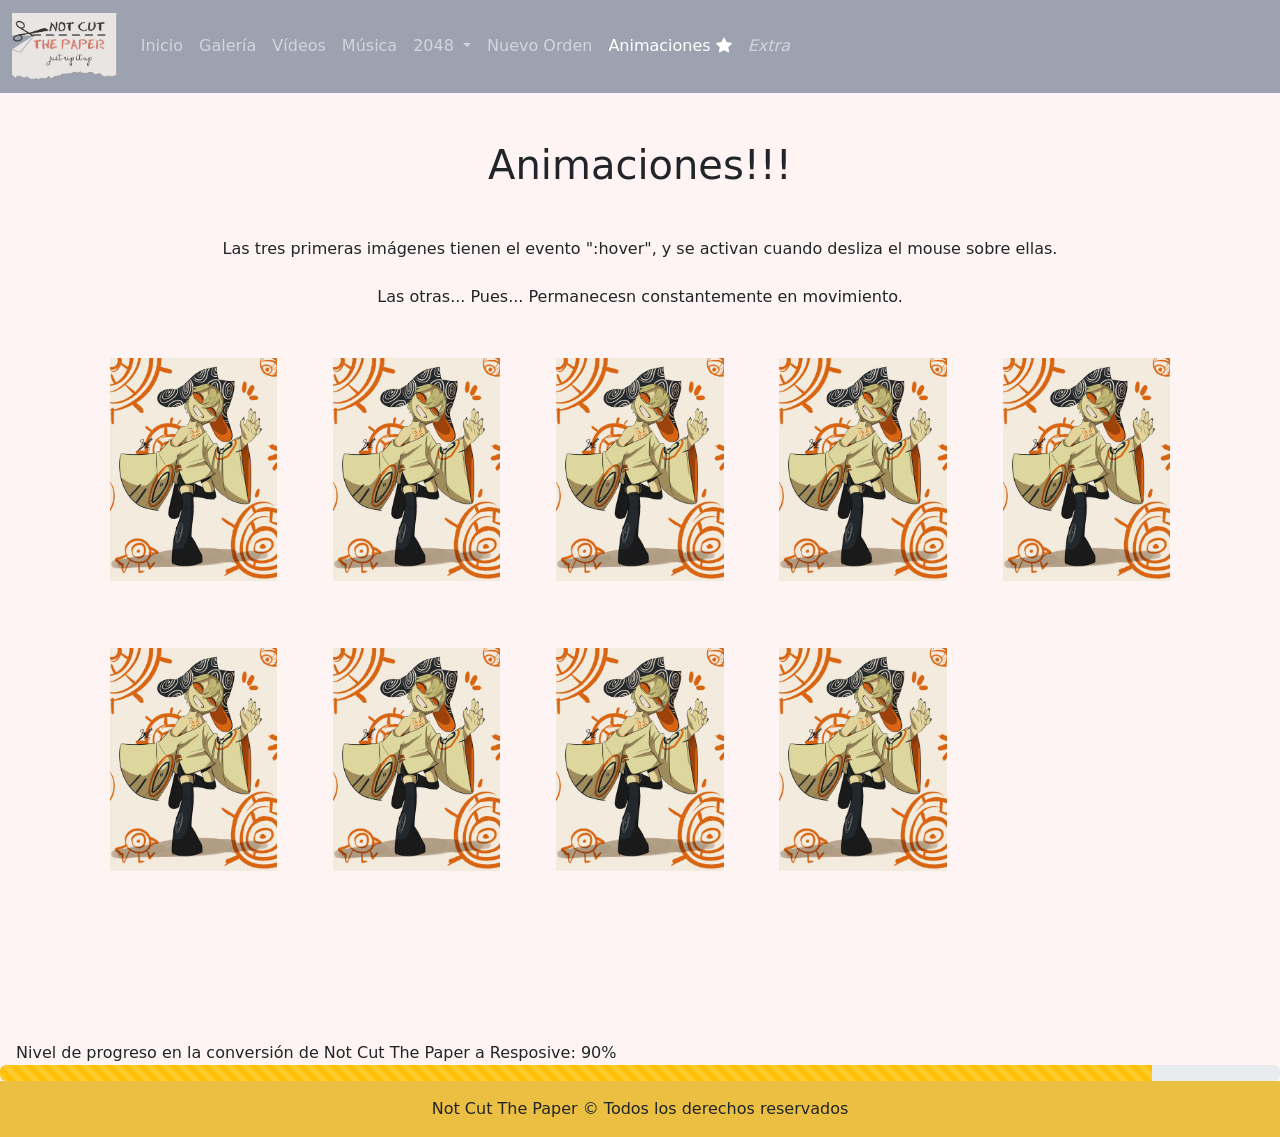
<file: pages/a.html>
<!DOCTYPE html>
<html lang="en">
<head>
    <meta charset="UTF-8">
    <meta http-equiv="X-UA-Compatible" content="IE=edge">
    <meta name="viewport" content="width=device-width, initial-scale=1.0">
    <link rel="stylesheet" href="/css/stylesa.css">
    <!-- Link a CSS y JavaScript BootsTrap 5 -->
    <link href="https://cdn.jsdelivr.net/npm/bootstrap@5.0.2/dist/css/bootstrap.min.css" rel="stylesheet" integrity="sha384-EVSTQN3/azprG1Anm3QDgpJLIm9Nao0Yz1ztcQTwFspd3yD65VohhpuuCOmLASjC" crossorigin="anonymous">
    <script src="https://cdn.jsdelivr.net/npm/bootstrap@5.0.2/dist/js/bootstrap.bundle.min.js" integrity="sha384-MrcW6ZMFYlzcLA8Nl+NtUVF0sA7MsXsP1UyJoMp4YLEuNSfAP+JcXn/tWtIaxVXM" crossorigin="anonymous"></script>
    <link rel="stylesheet" href="https://cdn.jsdelivr.net/npm/bootstrap-icons@1.5.0/font/bootstrap-icons.css">
    <title>Not Cut The Paper - Animaciones</title>
</head>
<body class="text-dark" style="background: #FEF4F3;">
    <nav class="navbar navbar-expand-lg navbar-dark" style="background-color: #9CA2B0;">
        <div class="container-fluid">
            <a class="navbar-brand col-4 col-lg-1 float-start" href="/pages/index.html"><img src="/img/NCTP_new_logo.png" class="col-12" alt=""></a>
            <div class="comtainer col-5 float-none navbar-toggler border-0 fs-6">
                <p class="text-center mt-3">Bienvenido, espero le agrade el lugar</p>
            </div>
            <button class="navbar-toggler col-2 float-end" type="button" data-bs-toggle="collapse" data-bs-target="#navbarSupportedContent" aria-controls="navbarSupportedContent" aria-expanded="false" aria-label="Toggle navigation">
                <span class="navbar-toggler-icon"></span>
            </button>
            <div class="collapse navbar-collapse" id="navbarSupportedContent">
                <ul class="navbar-nav me-auto mb-2 mb-lg-0">
                    <li class="nav-item">
                        <a class="nav-link" aria-current="page" href="/pages/index.html">Inicio</a>
                    </li>
                    <li class="nav-item">
                        <a class="nav-link" href="/pages/g.html">Galería</a>
                    </li>
                    <li class="nav-item">
                        <a class="nav-link" href="/pages/v.html">Vídeos</a>
                    </li>
                    <li class="nav-item">
                        <a class="nav-link" href="/pages/m.html">Música</a>
                    </li>
                    <li class="nav-item dropdown">
                        <a class="nav-link dropdown-toggle" href="#" id="navbarDropdown" role="button" data-bs-toggle="dropdown" aria-expanded="false">
                            2048
                        </a>
                        <ul class="dropdown-menu" aria-labelledby="navbarDropdown">
                            <li><a class="dropdown-item" href="/pages/2048.html">Especificaciones generales: 2048</a></li>
                            <li><a class="dropdown-item" href="https://www.romaincousin.fr/2048/">Ver. Animada</a></li>
                            <li><a class="dropdown-item" href="https://www.prat0318.com/2048-tetris/">Modo Tetris</a></li>
                            <li><a class="dropdown-item" href="https://0x0800.github.io/2048-PANTONE/">Modo Color</a></li>
                            <li><a class="dropdown-item" href="https://2048game.club/2048-8x8-board/">Tablero de 8x8</a></li>
                            <li><hr class="dropdown-divider"></li>
                            <li><a class="dropdown-item" href="https://aj-r.github.io/2048-AI/">IA</a></li>
                        </ul>
                    </li>
                    <li class="nav-item">
                        <a class="nav-link" href="/pages/o.html">Nuevo Orden</a>
                    </li>
                    <li class="nav-item">
                        <a class="nav-link active" href="/pages/a.html">Animaciones <i class="bi bi-star-fill"></i></a>
                    </li>
                    <li class="nav-item">
                        <a class="nav-link" href="/pages/e.html"><Em>Extra</Em></a>
                    </li>
                </ul>
                <form class="d-flex">
                    <input class="form-control me-2 d-md-none d-block" type="search" placeholder="Buscar" aria-label="Search">
                    <button class="btn btn-outline-dark d-md-none d-block" type="submit">
                        <svg xmlns="http://www.w3.org/2000/svg" width="16" height="16" fill="currentColor" class="bi bi-search mb-1" viewBox="0 0 16 16">
                            <path d="M11.742 10.344a6.5 6.5 0 1 0-1.397 1.398h-.001c.03.04.062.078.098.115l3.85 3.85a1 1 0 0 0 1.415-1.414l-3.85-3.85a1.007 1.007 0 0 0-.115-.1zM12 6.5a5.5 5.5 0 1 1-11 0 5.5 5.5 0 0 1 11 0z"/>
                        </svg>
                    </button>
                </form>
            </div>
        </div>
    </nav>
    <div class="container text-center all-img" style="width: 100%; height: 100vh;">
        <h1 class="my-5">Animaciones!!!</h1>
        <p>Las tres primeras imágenes tienen el evento ":hover", y se activan cuando desliza el mouse sobre ellas. <br><br> Las otras... Pues... Permanecesn constantemente en movimiento.</p>
        <img src="/img/Eve.jpg" alt="" class="two">
        <img src="/img/Eve.jpg" alt="" class="three">
        <img src="/img/Eve.jpg" alt="" class="four">
        <img src="/img/Eve.jpg" alt="" class="five">
        <img src="/img/Eve.jpg" alt="" class="six">
        <img src="/img/Eve.jpg" alt="" class="seven">
        <img src="/img/Eve.jpg" alt="" class="eigth">
        <img src="/img/Eve.jpg" alt="" class="nine">
        <img src="/img/Eve.jpg" alt="" class="ten">
    </div>
    <div class="float-start m-0 p-0 col-12">
        <p class="m-0 ps-3">Nivel de progreso en la conversión de Not Cut The Paper a Resposive: 90%</p>
        <div class="progress">
            <div class="progress-bar progress-bar-striped bg-warning" role="progressbar" style="width: 90%" aria-valuenow="90" aria-valuemin="0" aria-valuemax="100"></div>
        </div>
    </div>
    <div class="container-fluid float-end m-0 p-0 bg-warning">
        <footer class="footer mt-auto py-3">
            <div class="container text-center">
                <span class="text-dark text-center">Not Cut The Paper © Todos los derechos reservados</span>
            </div>
        </footer>
    </div>
</body>
</html>
</file>
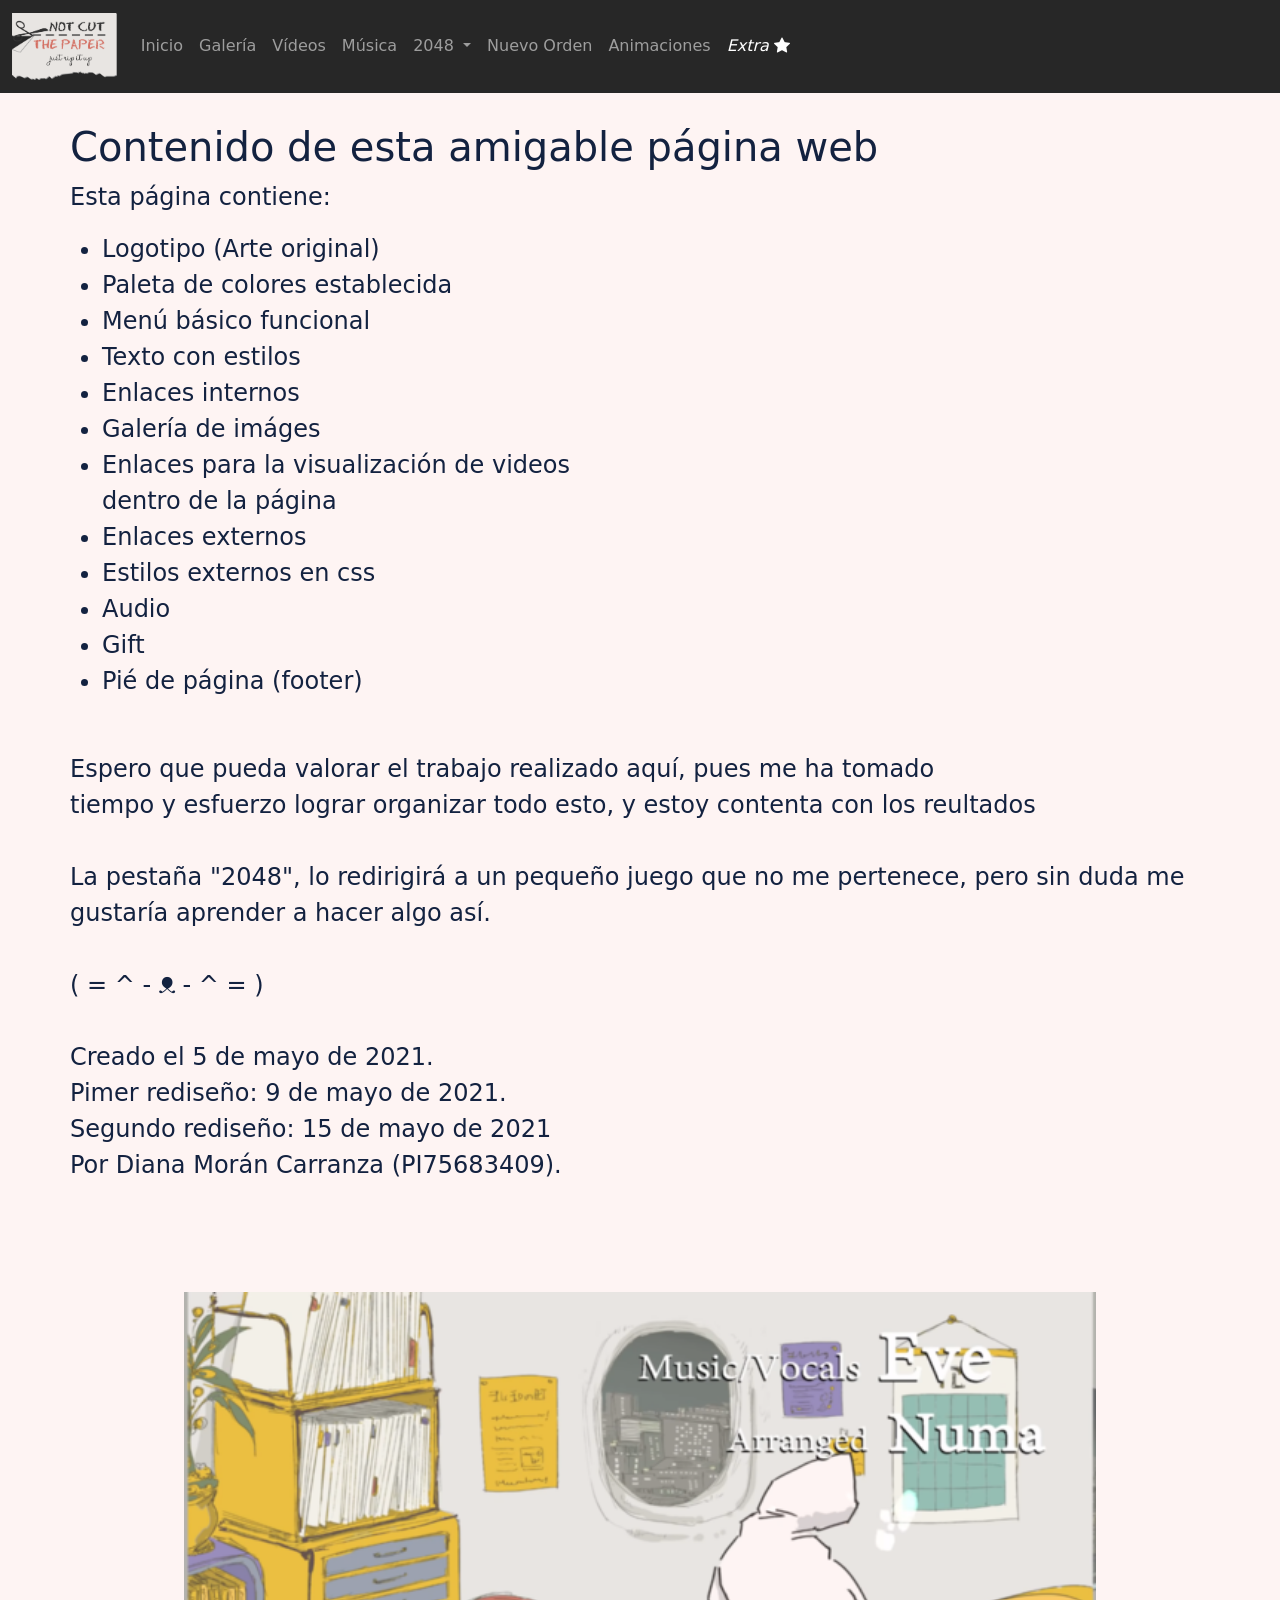
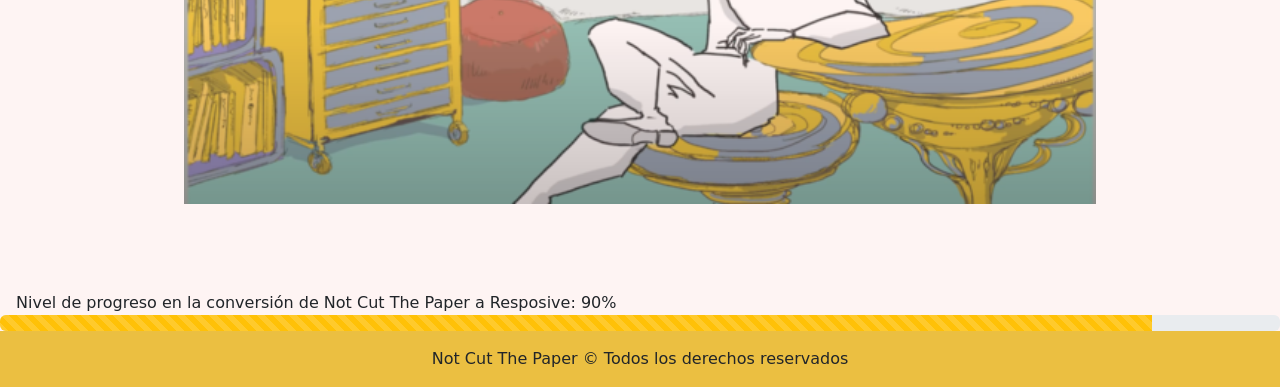
<file: pages/e.html>
<!DOCTYPE html>
<html lang="en">
<head>
    <meta charset="UTF-8">
    <meta http-equiv="X-UA-Compatible" content="IE=edge">
    <meta name="viewport" content="width=device-width, initial-scale=1.0">
    <link rel="stylesheet" href="/css/stylese.css">
    <!-- Link a CSS y JavaScript BootsTrap 5 -->
    <link href="https://cdn.jsdelivr.net/npm/bootstrap@5.0.2/dist/css/bootstrap.min.css" rel="stylesheet" integrity="sha384-EVSTQN3/azprG1Anm3QDgpJLIm9Nao0Yz1ztcQTwFspd3yD65VohhpuuCOmLASjC" crossorigin="anonymous">
    <script src="https://cdn.jsdelivr.net/npm/bootstrap@5.0.2/dist/js/bootstrap.bundle.min.js" integrity="sha384-MrcW6ZMFYlzcLA8Nl+NtUVF0sA7MsXsP1UyJoMp4YLEuNSfAP+JcXn/tWtIaxVXM" crossorigin="anonymous"></script>
    <link rel="stylesheet" href="https://cdn.jsdelivr.net/npm/bootstrap-icons@1.5.0/font/bootstrap-icons.css">
    <title>Not Cut The Paper - Extra</title>
</head>
<body class="text-dark" style="background: #FEF4F3;">
    <nav class="navbar navbar-expand-lg navbar-dark" style="background-color: rgb(39, 39, 39);;">
        <div class="container-fluid">
            <a class="navbar-brand col-4 col-lg-1 float-start" href="/pages/index.html"><img src="/img/NCTP_new_logo.png" class="col-12" alt=""></a>
            <div class="comtainer col-5 float-none navbar-toggler border-0 fs-6">
                <p class="text-center mt-3">Bienvenido, espero le agrade el lugar</p>
            </div>
            <button class="navbar-toggler col-2 float-end" type="button" data-bs-toggle="collapse" data-bs-target="#navbarSupportedContent" aria-controls="navbarSupportedContent" aria-expanded="false" aria-label="Toggle navigation">
                <span class="navbar-toggler-icon"></span>
            </button>
            <div class="collapse navbar-collapse" id="navbarSupportedContent">
                <ul class="navbar-nav me-auto mb-2 mb-lg-0">
                    <li class="nav-item">
                        <a class="nav-link" aria-current="page" href="/pages/index.html">Inicio</a>
                    </li>
                    <li class="nav-item">
                        <a class="nav-link" href="/pages/g.html">Galería</a>
                    </li>
                    <li class="nav-item">
                        <a class="nav-link" href="/pages/v.html">Vídeos</a>
                    </li>
                    <li class="nav-item">
                        <a class="nav-link" href="/pages/m.html">Música</a>
                    </li>
                    <li class="nav-item dropdown">
                        <a class="nav-link dropdown-toggle" href="#" id="navbarDropdown" role="button" data-bs-toggle="dropdown" aria-expanded="false">
                            2048
                        </a>
                        <ul class="dropdown-menu" aria-labelledby="navbarDropdown">
                            <li><a class="dropdown-item" href="/pages/2048.html">Especificaciones generales: 2048</a></li>
                            <li><a class="dropdown-item" href="https://www.romaincousin.fr/2048/">Ver. Animada</a></li>
                            <li><a class="dropdown-item" href="https://www.prat0318.com/2048-tetris/">Modo Tetris</a></li>
                            <li><a class="dropdown-item" href="https://0x0800.github.io/2048-PANTONE/">Modo Color</a></li>
                            <li><a class="dropdown-item" href="https://2048game.club/2048-8x8-board/">Tablero de 8x8</a></li>
                            <li><hr class="dropdown-divider"></li>
                            <li><a class="dropdown-item" href="https://aj-r.github.io/2048-AI/">IA</a></li>
                        </ul>
                    </li>
                    <li class="nav-item">
                        <a class="nav-link" href="/pages/o.html">Nuevo Orden</a>
                    </li>
                    <li class="nav-item">
                        <a class="nav-link" href="/pages/a.html">Animaciones</a>
                    </li>
                    <li class="nav-item">
                        <a class="nav-link active" href="/pages/e.html"><Em>Extra <i class="bi bi-star-fill"></i></Em></a>
                    </li>
                </ul>
                <form class="d-flex">
                    <input class="form-control me-2 d-md-none d-block" type="search" placeholder="Buscar" aria-label="Search">
                    <button class="btn btn-outline-dark d-md-none d-block" type="submit">
                        <svg xmlns="http://www.w3.org/2000/svg" width="16" height="16" fill="currentColor" class="bi bi-search mb-1" viewBox="0 0 16 16">
                            <path d="M11.742 10.344a6.5 6.5 0 1 0-1.397 1.398h-.001c.03.04.062.078.098.115l3.85 3.85a1 1 0 0 0 1.415-1.414l-3.85-3.85a1.007 1.007 0 0 0-.115-.1zM12 6.5a5.5 5.5 0 1 1-11 0 5.5 5.5 0 0 1 11 0z"/>
                        </svg>
                    </button>
                </form>
            </div>
        </div>
    </nav>
    <div class="paragraphs">
        <h1>Contenido de esta amigable página web<br>
        </h1>
        <p>Esta página contiene:
            <ul>
                <li>Logotipo (Arte original)</li>
                <li>Paleta de colores establecida</li>
                <li>Menú básico funcional</li>
                <li>Texto con estilos</li>
                <li>Enlaces internos</li>
                <li>Galería de imáges</li>
                <li>Enlaces para la visualización de videos <br>
                    dentro de la página</li>
                <li>Enlaces externos</li>
                <li>Estilos externos en css</li>
                <li>Audio</li>
                <li>Gift</li>
                <li>Pié de página (footer)</li>
            </ul>
            <br>
            Espero que pueda valorar el trabajo realizado aquí, pues me ha tomado <br>
            tiempo y esfuerzo lograr organizar todo esto, y estoy contenta con los reultados<br>
            <br>
            La pestaña "2048", lo redirigirá a un pequeño juego que no me pertenece, pero sin duda me gustaría aprender a hacer algo así.<br>
            <br>
            ( = ^ - ᴥ - ^ = )<br>
            <br>
            Creado el 5 de mayo de 2021.<br>
            Pimer rediseño: 9 de mayo de 2021.<br>
            Segundo rediseño: 15 de mayo de 2021<br>
            Por Diana Morán Carranza (PI75683409).<br>
            <br>
        </p>
        <img src="/img/Last Dance 7.png" alt="Last Dance - EVE" class="two">
    </div>
    <div class="float-start m-0 p-0 col-12">
        <p class="m-0 ps-3">Nivel de progreso en la conversión de Not Cut The Paper a Resposive: 90%</p>
        <div class="progress">
            <div class="progress-bar progress-bar-striped bg-warning" role="progressbar" style="width: 90%" aria-valuenow="90" aria-valuemin="0" aria-valuemax="100"></div>
        </div>
    </div>
    <div class="container-fluid float-end m-0 p-0 bg-warning">
        <footer class="footer mt-auto py-3">
            <div class="container text-center">
                <span class="text-dark text-center">Not Cut The Paper © Todos los derechos reservados</span>
            </div>
        </footer>
    </div>
</body>
</file>
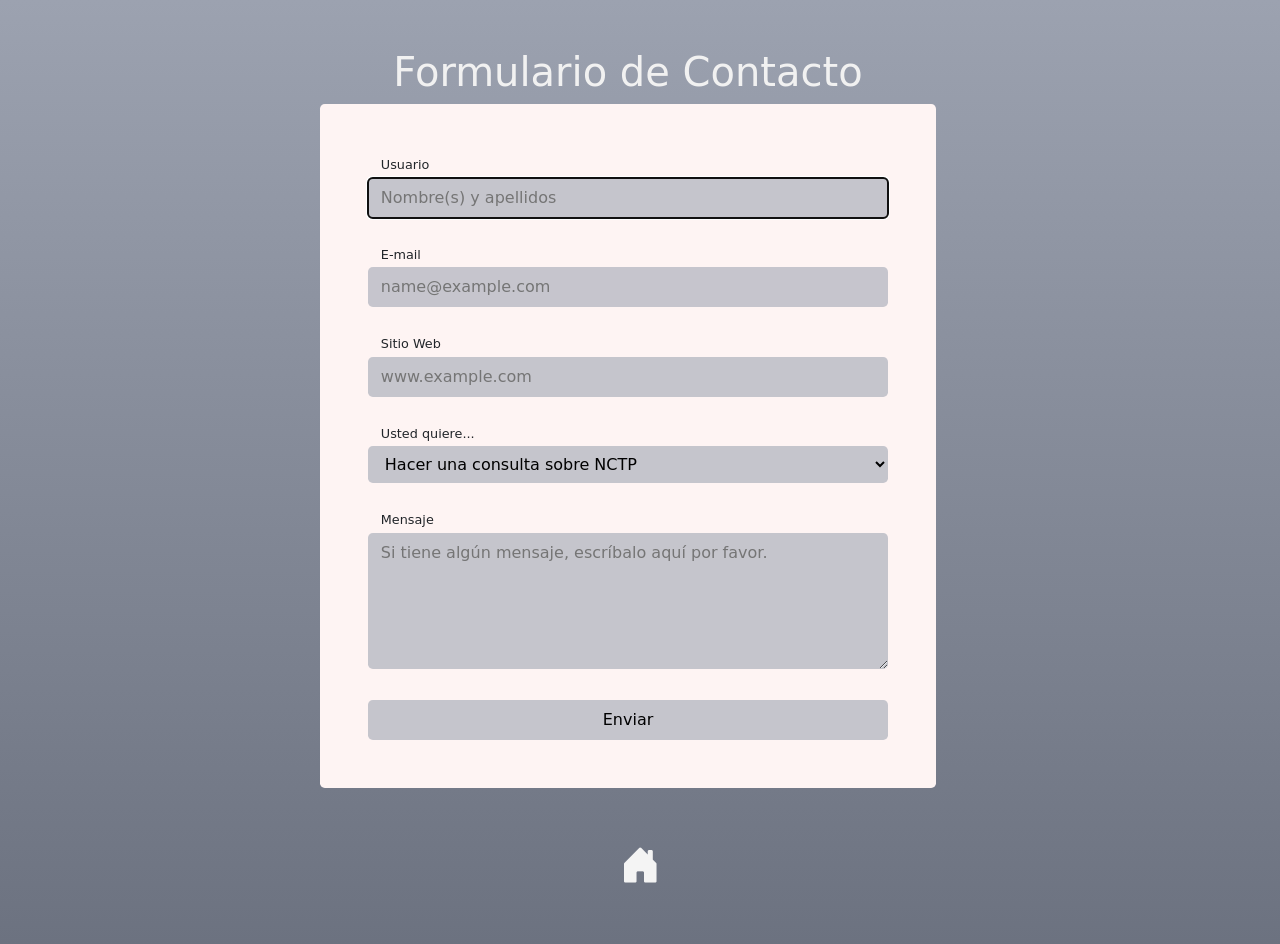
<file: pages/f.html>
<!DOCTYPE html>
<html lang="en">
<head>
    <meta charset="UTF-8">
    <meta http-equiv="X-UA-Compatible" content="IE=edge">
    <meta name="viewport" content="width=device-width, initial-scale=1.0">
    <link rel="stylesheet" href="/css/stylesf.css">
    <!-- Link a CSS y JavaScript BootsTrap 5 -->
    <link rel="stylesheet" href="/dist/css/bootstrap.css">
    <script src="/dist/js/bootstrap.js"></script>
    <link rel="stylesheet" href="https://cdn.jsdelivr.net/npm/bootstrap-icons@1.5.0/font/bootstrap-icons.css">
    <title>Not Cut The Paper - Formulario de Contacto</title>
</head>
<body class="m-0 py-md-5 py-4">
    <div class="container-fluid row">
        <h1 class="text-center fw-light">Formulario de Contacto</h1><br>
        <div class="col-md-3 col-1 float-start" style="height: 1em;"></div>
        <form method="POST" class="col-md-6 col-11 float-start p-md-5 p-4 mb-5">
            <label for="name">Usuario</label><br>
            <input type="text" id="name" value="" placeholder="Nombre(s) y apellidos" required autofocus><br>
            <br>
            <label for="email">E-mail</label><br>
            <input type="email" id="email" name="email" placeholder="name@example.com" required><br>
            <br>
            <label for="website">Sitio Web</label><br>
            <input type="url" id="website" name="website" value="" placeholder="www.example.com" required><br>
            <br>
            <label for="txtbox">Usted quiere...</label><br>
            <select id="txtbox" name="txtbox" required>
                <option value="consult">Hacer una consulta sobre NCTP</option>
                <option value="comment">Hacer un comentario sobre NCTP</option>
                <option value="comment">Hacer una correción a NCTP</option>
                <option value="problem">Informar sobre un problema en NCTP</option>
            </select><br>
            <br>
            <label for="message">Mensaje</label><br>
            <textarea name="message" placeholder="Si tiene algún mensaje, escríbalo aquí por favor." required="required" cols="30" rows="5"></textarea><br>
            <br>
            <input type="submit" value="Enviar" class="button">
        </form>
    </div>
    <div class="container-fluid text-center">
        <a href="/pages/index.html" class="col-13 fs-1 text-light"><i class="bi bi-house-door-fill"></i></a></div>
    </div>
</body>
</html>
</file>
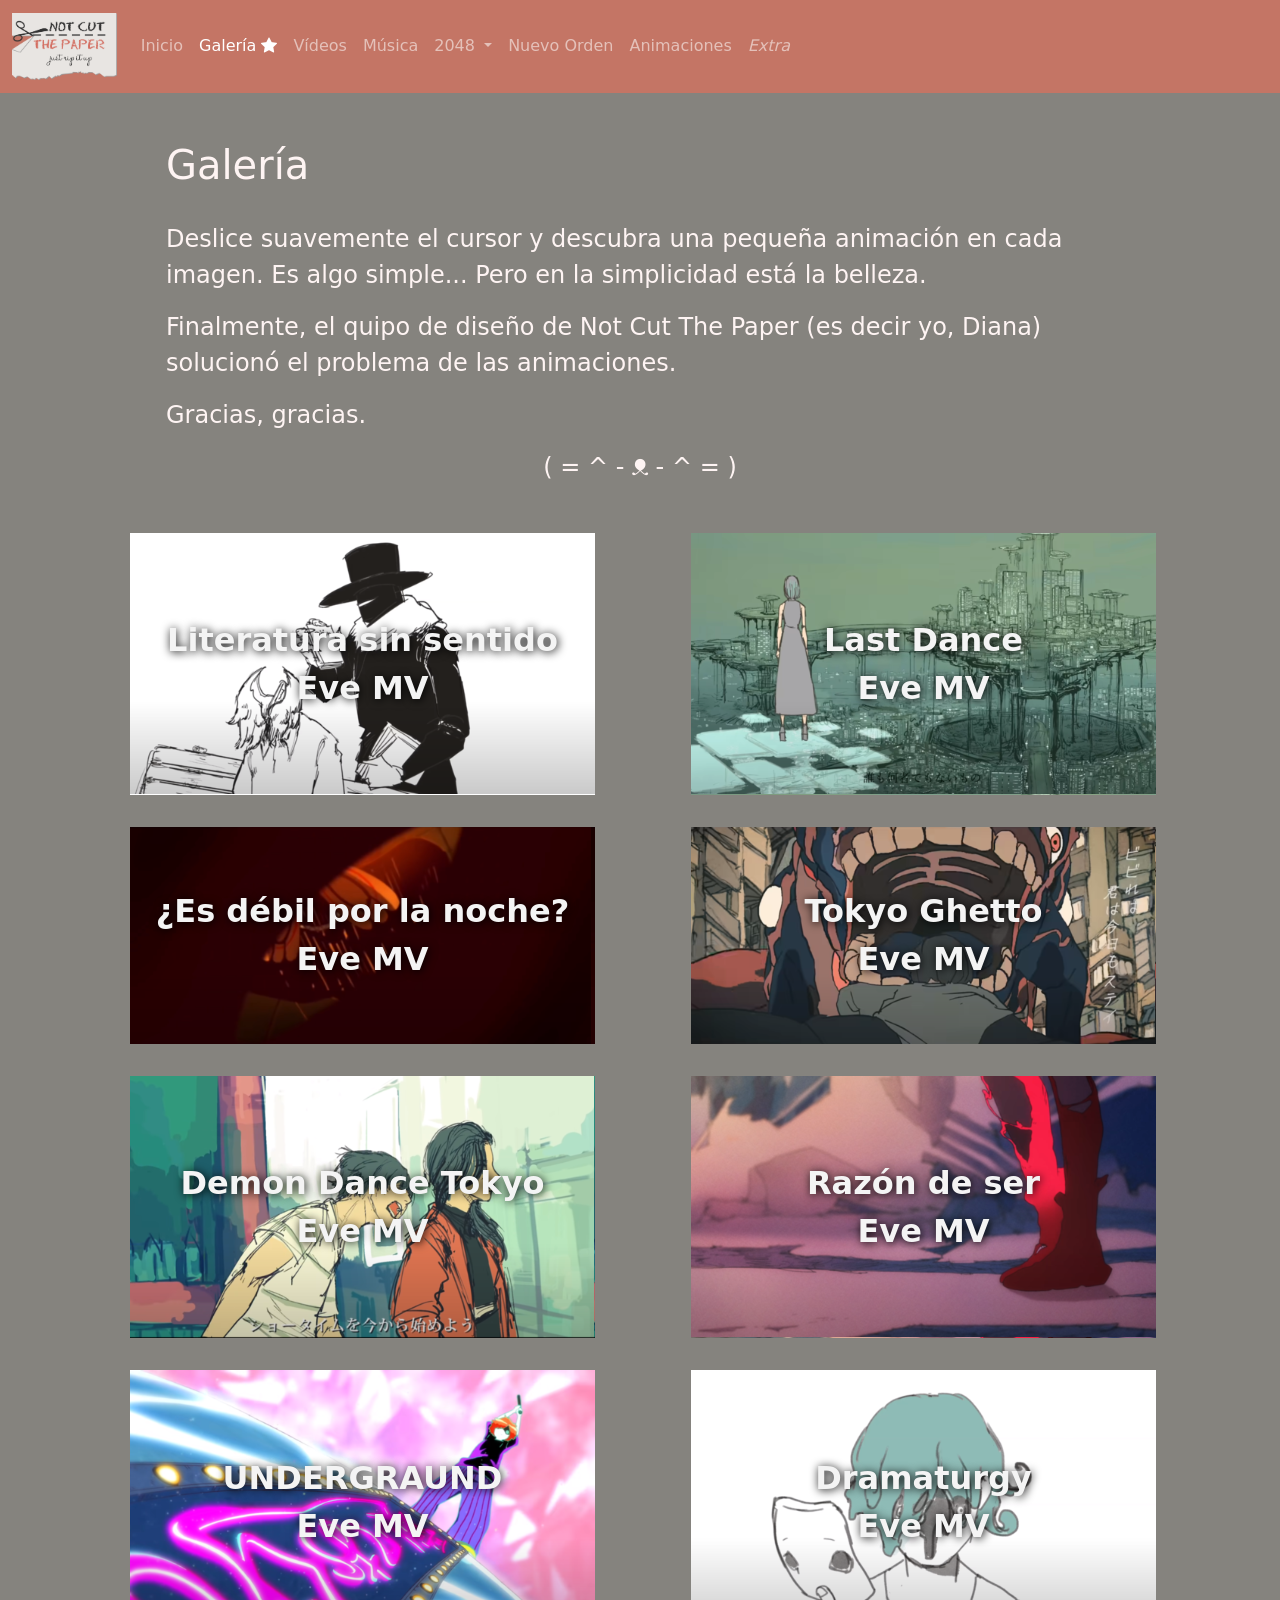
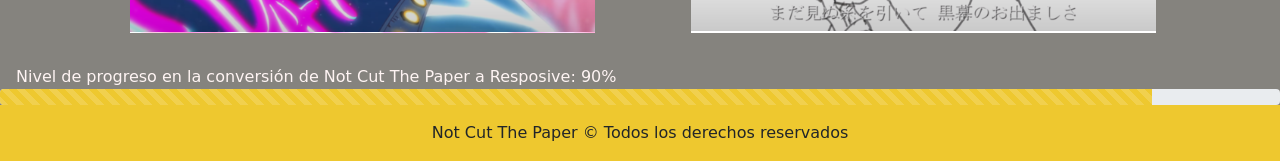
<file: pages/g.html>
<!DOCTYPE html>
<html lang="en">
<head>
    <meta charset="UTF-8">
    <meta http-equiv="X-UA-Compatible" content="IE=edge">
    <meta name="viewport" content="width=device-width, initial-scale=1.0">
    <link rel="stylesheet" href="/css/stylesg.css">
    <!-- Link a CSS y JavaScript BootsTrap 5 -->
    <link rel="stylesheet" href="/dist/css/bootstrap.css">
    <script src="/dist/js/bootstrap.js"></script>
    <link rel="stylesheet" href="https://cdn.jsdelivr.net/npm/bootstrap-icons@1.5.0/font/bootstrap-icons.css">
    <title>Not Cut The Paper - Galería</title>
</head>
<body style="background: #85837e;">
    <nav class="navbar navbar-expand-lg navbar-dark" style="background-color: #C47565;">
        <div class="container-fluid">
            <a class="navbar-brand col-4 col-lg-1 float-start" href="/pages/index.html"><img src="/img/NCTP_new_logo.png" class="col-12" alt=""></a>
            <div class="comtainer col-5 float-none navbar-toggler border-0 fs-6">
                <p class="text-center mt-3">Bienvenido, espero le agrade el lugar</p>
            </div>
            <button class="navbar-toggler col-2 float-end" type="button" data-bs-toggle="collapse" data-bs-target="#navbarSupportedContent" aria-controls="navbarSupportedContent" aria-expanded="false" aria-label="Toggle navigation">
                <span class="navbar-toggler-icon"></span>
            </button>
            <div class="collapse navbar-collapse" id="navbarSupportedContent">
                <ul class="navbar-nav me-auto mb-2 mb-lg-0">
                    <li class="nav-item">
                        <a class="nav-link" aria-current="page" href="/pages/index.html">Inicio</a>
                    </li>
                    <li class="nav-item">
                        <a class="nav-link active" href="/pages/g.html">Galería  <i class="bi bi-star-fill"></i></a>
                    </li>
                    <li class="nav-item">
                        <a class="nav-link" href="/pages/v.html">Vídeos</a>
                    </li>
                    <li class="nav-item">
                        <a class="nav-link" href="/pages/m.html">Música</a>
                    </li>
                    <li class="nav-item dropdown">
                        <a class="nav-link dropdown-toggle" href="#" id="navbarDropdown" role="button" data-bs-toggle="dropdown" aria-expanded="false">
                            2048
                        </a>
                        <ul class="dropdown-menu" aria-labelledby="navbarDropdown">
                            <li><a class="dropdown-item" href="/pages/2048.html">Especificaciones generales: 2048</a></li>
                            <li><a class="dropdown-item" href="https://www.romaincousin.fr/2048/">Ver. Animada</a></li>
                            <li><a class="dropdown-item" href="https://www.prat0318.com/2048-tetris/">Modo Tetris</a></li>
                            <li><a class="dropdown-item" href="https://0x0800.github.io/2048-PANTONE/">Modo Color</a></li>
                            <li><a class="dropdown-item" href="https://2048game.club/2048-8x8-board/">Tablero de 8x8</a></li>
                            <li><hr class="dropdown-divider"></li>
                            <li><a class="dropdown-item" href="https://aj-r.github.io/2048-AI/">IA</a></li>
                        </ul>
                    </li>
                    <li class="nav-item">
                        <a class="nav-link" href="/pages/o.html">Nuevo Orden</a>
                    </li>
                    <li class="nav-item">
                        <a class="nav-link" href="/pages/a.html">Animaciones</a>
                    </li>
                    <li class="nav-item">
                        <a class="nav-link" href="/pages/e.html"><Em>Extra</Em></a>
                    </li>
                </ul>
                <form class="d-flex">
                    <input class="form-control me-2 d-md-none d-block" type="search" placeholder="Buscar" aria-label="Search">
                    <button class="btn btn-outline-dark d-md-none d-block" type="submit">
                        <svg xmlns="http://www.w3.org/2000/svg" width="16" height="16" fill="currentColor" class="bi bi-search mb-1" viewBox="0 0 16 16">
                            <path d="M11.742 10.344a6.5 6.5 0 1 0-1.397 1.398h-.001c.03.04.062.078.098.115l3.85 3.85a1 1 0 0 0 1.415-1.414l-3.85-3.85a1.007 1.007 0 0 0-.115-.1zM12 6.5a5.5 5.5 0 1 1-11 0 5.5 5.5 0 0 1 11 0z"/>
                        </svg>
                    </button>
                </form>
            </div>
        </div>
    </nav>
    <div class="container px-md-5 px-4 mb-md-5 mb-4">
        <div class="paragraphs px-md-5 px-4 col-12 col-8-md text-start">
            <br><br>
            <h1 class="fw-normal fs-1" style="color: #FEF4F3;">Galería</h1><br>
            <div class="clearfix fs-md-4 fs-4 fw-light">
                <p>
                    Deslice suavemente el cursor y descubra una pequeña animación en cada imagen. Es algo simple... Pero en la simplicidad está la belleza.
                </p>
                <p>
                    Finalmente, el quipo de diseño de Not Cut The Paper (es decir yo, Diana) solucionó el problema de las animaciones.
                </p>
                <p>
                    Gracias, gracias.
                </p>
                <p class="text-center">
                    ( = ^ - ᴥ - ^ = )
                </p>
            </div>
        </div>
    </div>
    <div class="container text-light text-center">
        <div class="all-img text-center fs-2 fw-bold">
            <div class="img1 col-md-5 col-12 mx-0 mx-md-5 float-start">Literatura sin sentido<br>Eve MV</div>
            <div class="img2 col-md-5 col-12 me-0 ms-md-5 float-start">Last Dance<br>Eve MV</div>
        </div>
        <div class="all-img text-center fs-2 fw-bold">
            <div class="img3 col-md-5 col-12 mx-0 mx-md-5 float-start">¿Es débil por la noche?<br>Eve MV</div>
            <div class="img4 col-md-5 col-12 me-0 ms-md-5 float-start">Tokyo Ghetto<br>Eve MV</div>
        </div>
        <div class="all-img text-center fs-2 fw-bold">
            <div class="img5 col-md-5 col-12 mx-0 mx-md-5 float-start">Demon Dance Tokyo<br>Eve MV</div>
            <div class="img6 col-md-5 col-12 me-0 ms-md-5 float-start">Razón de ser<br>Eve MV</div>
        </div>
        <div class="all-img text-center fs-2 fw-bold">
            <div class="img7 col-md-5 col-12 mx-0 mx-md-5 float-start">UNDERGRAUND<br>Eve MV</div>
            <div class="img8 col-md-5 col-12 me-0 ms-md-5 float-start">Dramaturgy<br>Eve MV</div>
        </div>
    </div>
    <div class="float-start m-0 p-0 col-12">
        <p class="m-0 ps-3">Nivel de progreso en la conversión de Not Cut The Paper a Resposive: 90%</p>
        <div class="progress">
            <div class="progress-bar progress-bar-striped bg-warning" role="progressbar" style="width: 90%" aria-valuenow="90" aria-valuemin="0" aria-valuemax="100"></div>
        </div>
    </div>
    <div class="container-fluid float-end m-0 p-0 bg-warning">
        <footer class="footer mt-auto py-3">
            <div class="container text-center">
                <span class="text-dark text-center">Not Cut The Paper © Todos los derechos reservados</span>
            </div>
        </footer>
    </div>
</body>
</file>
<file: css/styles2048.css>
body{
    font-family: -apple-system, BlinkMacSystemFont, 'Segoe UI', Roboto, Oxygen, Ubuntu, Cantarell, 'Open Sans', 'Helvetica Neue', sans-serif;
    background: #28292b;
    color: #F4F4F4;
    width: 100%;
    margin: 0;
}

* {
    box-sizing: border-box;
}

a {
    text-decoration: none;
    font-weight: 600;
}

ul {
    margin: 0;
    padding: 0;
}

/* PARAGRAPHS */
.paragraphs {
    font-size: 18pt;
    color: #F4F4F4;
}

.tt {
    font-size: 55pt;
    font-weight: bold;
    color: #F4F4F4;
}

h1 {
    transition: .3s;
}

h1:hover {
    color: #ffc6c6;
}

/* LITTLE MENU */
.all-menu {
    float: center;
    display: flex;
    background: #FEF4F3;
    width: 98.45%;
    padding: 10px;
    height: 105px;
}

.little-menu {
    width: 100%;
}

.bien {
    color: #28292b;
    margin: 0 1.3em 0 1em;
    font-size: 18pt;
    font-weight: 400;
    padding: 8px;
}

.menu {
    font-size: 1em;
    background: #FEF4F3;
    float: left;
    display: flex;
    width: 100%;
}

.menu li {
    margin: 0;
    height: 1.4em;
    padding: 5px 15px;
    list-style: none;
    text-decoration: none;
    background: #FEF4F3;
    color: #28292b;
}

.menu li a {
    color: #28292b;
    font-weight: 400;
    text-decoration: none;
    transition: .5s;
}

.menu li a:hover {
    color: #28292b;
    text-decoration: none;
    transition: .5s;
}

.menu li:hover {
    background: #e2cfcf;
    color: #28292b;
    transition: .5s;
}

.problem {
    text-align: center;
    width: 7em;
}

.menu1 {
    width: 8.85em;
    display: none;
    position:relative;
    top: .35em;
    right: .9em;
}

.menu li:hover > ul {
    display: block;
}


.one {
    padding: .3em;
    margin-right: 20px;
}

/* Imágenes de redirección a 2048 */
a img:hover {
    animation: grow .3s infinite alternate;
}

@keyframes grow {
    0% {
        transform: scale(0.95);
    }

    100% {
        transform: scale(1);
    }
}

/* Pié de página */
footer{
    background: #ebbf41;
    color: #28292b;
}
</file>
<file: css/stylesa.css>
body{
    font-family: -apple-system, BlinkMacSystemFont, 'Segoe UI', Roboto, Oxygen, Ubuntu, Cantarell, 'Open Sans', 'Helvetica Neue', sans-serif;
    width: 100%;
    margin: 0;
    color: #FEF4F3;
}

a {
    text-decoration: none;
}

ul {
    margin: 0;
    padding: 0;
}

.all-img img {
    width: 15%;
    margin: 3% 2.5%;
    float: left;
    position: relative;
    z-index: 1;
}

.two {
    transition: .3s ease-in-out;
}

.two:hover {
    transform: scale(1.1);
}

.three {
    transition: .3s ease-in-out;
}

.three:hover {
    transform: rotate(5deg);
}

.four {
    transition: .3s ease-in-out;
}

.four:hover {
    transform: translate(135%);
}

.five {
    animation: grow .3s infinite alternate;
}

@keyframes grow {
    0% {
        transform: scale(1);
    }

    100% {
        transform: scale(1.1);
    }
}

.six {
    animation: shaken .1s infinite alternate;
}

@keyframes shaken {
    0% {
        transform: translate(-1em);
    }

    100% {
        transform: translate(1em);
    }
}

.seven {
    animation: rotate .5s infinite alternate;
}

@keyframes rotate {
    0% {
        transform: rotate(0);
    }

    100% {
        transform: rotate(360deg);
    }
}

.eigth {
    animation: grow-rotate .5s infinite alternate;
}

@keyframes grow-rotate {
    0% {
        transform: scale(1) rotate(0);
    }

    100% {
        transform: scale(1.3) rotate(10deg);
    }
}

.nine {
    animation: rotate-shaken .5s infinite alternate;
}

@keyframes rotate-shaken {
    0% {
        transform: rotate(0) translate(-1em);
    }

    100% {
        transform: rotate(10deg) translate(1em);
    }
}

.ten {
    animation: grow-shaken .5s infinite alternate;
}

@keyframes grow-shaken {
    0% {
        transform: scale(1) translate(-5%);
    }

    100% {
        transform: scale(1.3) translate(95%);
    }
}

/* Pié de página */
footer{
    background: #ebbf41;
}
</file>
<file: css/stylese.css>
a {
    text-decoration: none;
}

ul {
    margin: 0;
    padding: 0;
}

/* PARAGRAPHS */
.paragraphs {
    font-size: 18pt;
    padding: 30px 70px;
    color: #132240;
}

h1 {
    font-size: 25pt;
    font-weight: bold;
    color: #132240;
}

.two {
    width: 80%;
    margin: 5% 10%;
}

/* Pié de página */
footer{
    background: #ebbf41;
}
</file>
<file: css/stylesf.css>
* {
    box-sizing: border-box;
}


body {
    background: linear-gradient(#9CA2B0, #6c7280);
    background-repeat: no-repeat;
    min-height: 100vh;
}

/* Formulario de Contacto */
h1 {
    font-weight: 300;
    font-size: 2.5em;
    color: #F1F1F1;
}

form {
    text-align: left;
    width: 100%;
    background: #FEF4F3;
    border-radius: .3em;
}

form label {
    font-size: .8em;
    line-height: 2em;
    margin-left: 1em
}

form input, textarea, select {
    width: 100%;
    padding: .5em .8em;
    font-size: 1em;
    border-radius: .3em;
    border: none;
    background: #9ca2b091;
    color: #000;
    transition: .3s;
}

form .button:hover {
    cursor: pointer;
    background: #6c7280;
    color: #FEF4F3;
}
</file>
<file: css/stylesg.css>
body{
    color: #FEF4F3;
    width: 100%;
    margin: 0;
}

a {
    text-decoration: none;
}

ul {
    margin: 0;
    padding: 0;
}

p {
    color: #FEF4F3;
}

/* LITTLE MENU */
.all-menu {
    float: center;
    display: flex;
    background: #C47565;
    width: 98.45%;
    padding: 10px;
    height: 105px;
}

.little-menu {
    width: 100%;
}

.bien {
    color: #FEF4F3;
    margin: 0 1.3em 0 1em;
    padding: 8px;
}

.menu {
    font-size: 1em;
    background: #C47565;
    float: left;
    display: flex;
    width: 100%;
    margin-bottom: 10px;
}

.menu li {
    height: 1.4em;
    padding: 5px 15px;
    list-style: none;
    text-decoration: none;
    background: #C47565;
    color: #FEF4F3;
}

.menu li a {
    color: #FEF4F3;
    font-weight: 400;
    text-decoration: none;
    transition: .5s;
}

.menu li a:hover {
    color: #FEF4F3;
    text-decoration: none;
    transition: .5s;
}

.menu li:hover {
    background: #865648;
    color: #FEF4F3;
    transition: .5s;
}

.problem {
    text-align: center;
    width: 7em;
}

.menu1 {
    width: 8.85em;
    display: none;
    position:relative;
    top: .35em;
    right: .9em;
}

.menu li:hover > ul {
    display: block;
}

.one {
    padding: .3em;
    margin-right: 20px;
}

/* IMÁGENES DE LA GALERÍA */
.all-img a {
    text-decoration: none;
}

.img1 {
    background-image: url(/img/ナンセンス文学\ -\ Eve\ MV\ 5.png);
    background-repeat: no-repeat center center;
    background-size: contain;
    margin-bottom: 1em;
    padding: 2.6em .5em;
    text-shadow: black 1px 1px 10px;
    transition: .3s;
}

.img1:hover {
    background-image: url(/img/ナンセンス文学\ -\ Eve\ MV.png);
    background-repeat: no-repeat center center;
    background-size: contain;
    margin-bottom: 1em;
    padding: 2.6em .5em;
    text-shadow: black 1px 1px 10px;
    transition: .3s;
}

.img2 {
    background-image: url(/img/Last\ Dance\ 5.png);
    background-repeat: no-repeat center center;
    background-size: contain;
    margin-bottom: 1em;
    padding: 2.6em .5em;
    text-shadow: black 1px 1px 10px;
    transition: .3s;
}

.img2:hover {
    background-image: url(/img/Last\ Dance\ 6.png);
    background-repeat: no-repeat center center;
    background-size: contain;
    margin-bottom: 1em;
    padding: 2.6em .5em;
    text-shadow: black 1px 1px 10px;
    transition: .3s;
}

.img3 {
    background-image: url(/img/夜は仄か\ -\ Eve\ MV\ 1.png);
    background-repeat: no-repeat center center;
    background-size: contain;
    margin-bottom: 1em;
    padding: 1.89em .5em;
    text-shadow: black 1px 1px 10px;
    transition: .3s;
}

.img3:hover {
    background-image: url(/img/夜は仄か\ -\ Eve\ MV\ 2.png);
    background-repeat: no-repeat center center;
    background-size: contain;
    margin-bottom: 1em;
    padding: 1.89em .5em;
    text-shadow: black 1px 1px 10px;
    transition: .3s;
}

.img4 {
    background-image: url(/img/Tokyo\ Getto\ 1.png);
    background-repeat: no-repeat center center;
    background-size: contain;
    margin-bottom: 1em;
    padding: 1.89em .5em;
    text-shadow: black 1px 1px 10px;
    transition: .3s;
}

.img4:hover {
    background-image: url(/img/Tokyo\ Getto\ 2.png);
    background-repeat: no-repeat center center;
    background-size: contain;
    margin-bottom: 1em;
    padding: 1.89em .5em;
    text-shadow: black 1px 1px 10px;
    transition: .3s;
}

.img5 {
    background-image: url(/img/1279x722\ 1.png);
    background-repeat: no-repeat center center;
    background-size: contain;
    margin-bottom: 1em;
    padding: 2.6em .5em;
    text-shadow: black 1px 1px 10px;
    transition: .3s;
}

.img5:hover {
    background-image: url(/img/1279x722\ 2.png);
    background-repeat: no-repeat center center;
    background-size: contain;
    margin-bottom: 1em;
    padding: 2.6em .5em;
    text-shadow: black 1px 1px 10px;
    transition: .3s;
}

.img6 {
    background-image: url(/img/Razón\ de\ ser\ 1.png);
    background-repeat: no-repeat center center;
    background-size: contain;
    margin-bottom: 1em;
    padding: 2.6em .5em;
    text-shadow: black 1px 1px 10px;
    transition: .3s;
}

.img6:hover {
    background-image: url(/img/Razón\ de\ ser\ 2.png);
    background-repeat: no-repeat center center;
    background-size: contain;
    margin-bottom: 1em;
    padding: 2.6em .5em;
    text-shadow: black 1px 1px 10px;
    transition: .3s;
}

.img7 {
    background-image: url(/img/UNDERGRAUND\ 6.png);
    background-repeat: no-repeat center center;
    background-size: contain;
    margin-bottom: 1em;
    padding: 2.6em .5em;
    text-shadow: black 1px 1px 10px;
    transition: .3s;
}

.img7:hover {
    background-image: url(/img/UNDERGRAUND\ 7.png);
    background-repeat: no-repeat center center;
    background-size: contain;
    margin-bottom: 1em;
    padding: 2.6em .5em;
    text-shadow: black 1px 1px 10px;
    transition: .3s;
}

.img8 {
    background-image: url(/img/Dramaturgy\ 8.png);
    background-repeat: no-repeat center center;
    background-size: contain;
    margin-bottom: 1em;
    padding: 2.6em .5em;
    text-shadow: black 1px 1px 10px;
    transition: .3s;
}

.img8:hover {
    background-image: url(/img/Dramaturgy\ 9.png);
    background-repeat: no-repeat center center;
    background-size: contain;
    margin-bottom: 1em;
    padding: 2.6em .5em;
    text-shadow: black 1px 1px 10px;
    transition: .3s;
}
</file>
<file: css/styleso.css>
body {
    margin: 0;
    padding: 0;
    width: 100%;
    height: 100%;
    font-size: 1.1em;
    background: #FEF4F3;
    background-size: 100%;
    font-family: -apple-system, BlinkMacSystemFont, 'Segoe UI', Roboto, Oxygen, Ubuntu, Cantarell, 'Open Sans', 'Helvetica Neue', sans-serif;
}

ul {
    list-style-type: none;
    margin: 0;
    padding: 0;
}

li {
    list-style-type: none;
}

a {
    color: #F4F4F4;
    text-decoration: none;
}

.logo {
    width: 85%;
    padding: 7%;
    list-style-type: none;
}

/* Side bar */
aside {
    background: #ebbf41;
    height: 100vh;
    width: 18%;
}

.btn {
	position:absolute;
	width:15%;
    padding: 0 1% 1% 1%;
    margin: 0;
}

.botn {
    width: 90%;
    height: 1.5em;
    padding: 5%;
    margin-top: .5em;
    transition: .3s;
    font-weight: 500;
}

.botn:hover {
    background: rgb(127, 133, 136);
    color: #F4F4F4;
}

.menu1 {
    width: 100.5%;
    display: none;
    position:relative;
    top: .7em;
    right: .5em;
}

.menu1 li {
    width: 100%;
    background: #ebbf41;
    padding: 5%;
    transition: .3s;
}

.menu1 li:hover {
    background: rgb(127, 133, 136);
}

.btn li:hover > ul {
    display: block;
}

/* Encbezado */
div {
    width: 72%;
    padding: 1.9% 5%;
    float: right;
}

header h1 {
    font-weight: 400;
    font-size: 200%;
    line-height: 165%;
}

div p {
    font-size: 100%;
}

section img {
    padding-top: 2em;
    width: 80%;
}

section img:hover {
    animation: rotate .6s infinite alternate;
}

@keyframes rotate {
    0% {
        transform: rotate(0);
    }

    30% {
        transform:  scale(1.1) rotate(5deg);
    }

    100% {
        transform:  scale(1.1) rotate(5deg);
    }
}

div div {
    width: 90%;
    padding: 0 5%;
    float: right;
    display: flex;
}

/* Pié de página */
footer{
    background: #ebbf41;
    text-align: center;
    padding: 1%;
    width: 98%;
}
</file>
<file: css/stylesv.css>
body{
    font-family: -apple-system, BlinkMacSystemFont, 'Segoe UI', Roboto, Oxygen, Ubuntu, Cantarell, 'Open Sans', 'Helvetica Neue', sans-serif;
    background: #FEF4F3;
    color: #132240;
    width: 100%;
    margin: 0;
}

* {
    box-sizing: border-box;
}

a {
    text-decoration: none;
}

ul {
    margin: 0;
    padding: 0;
}

/* Vídeos */
.img0 {
    margin-bottom: 1em;
    height: 13em;
}
</file>
